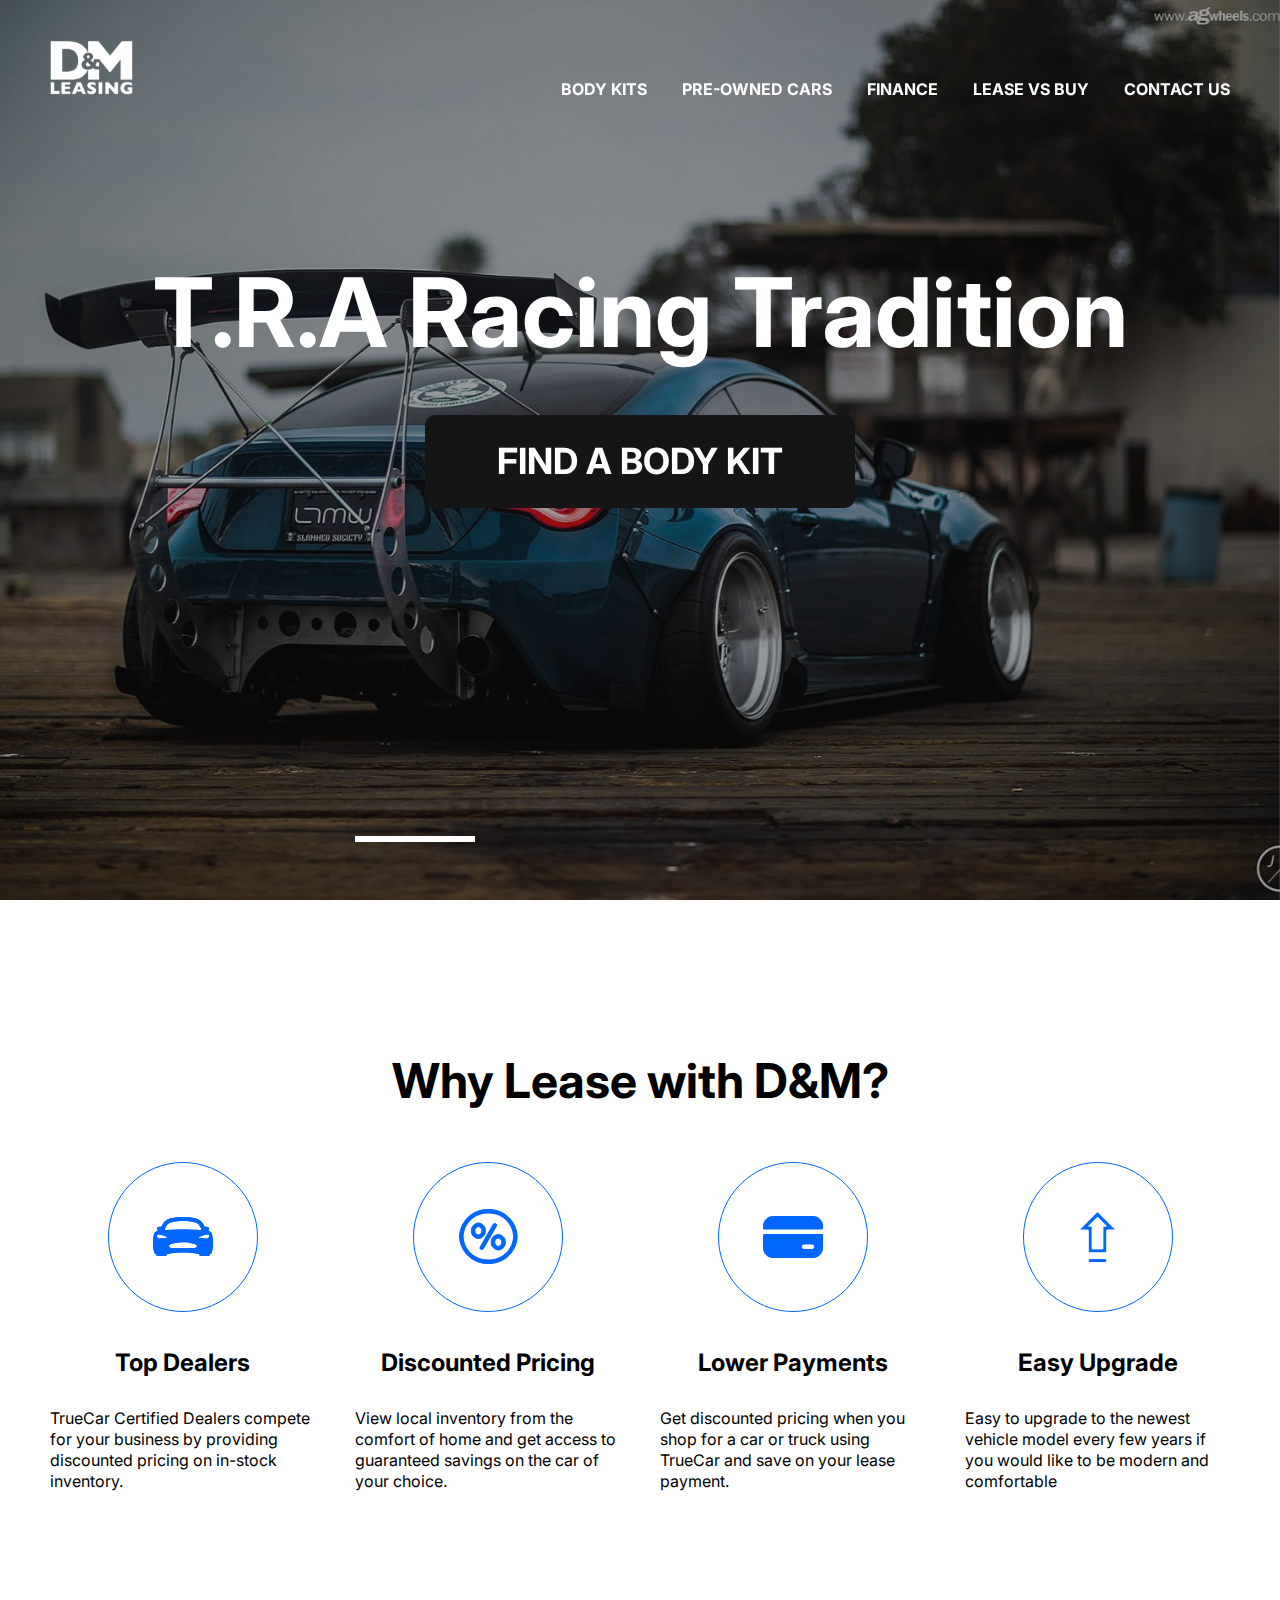
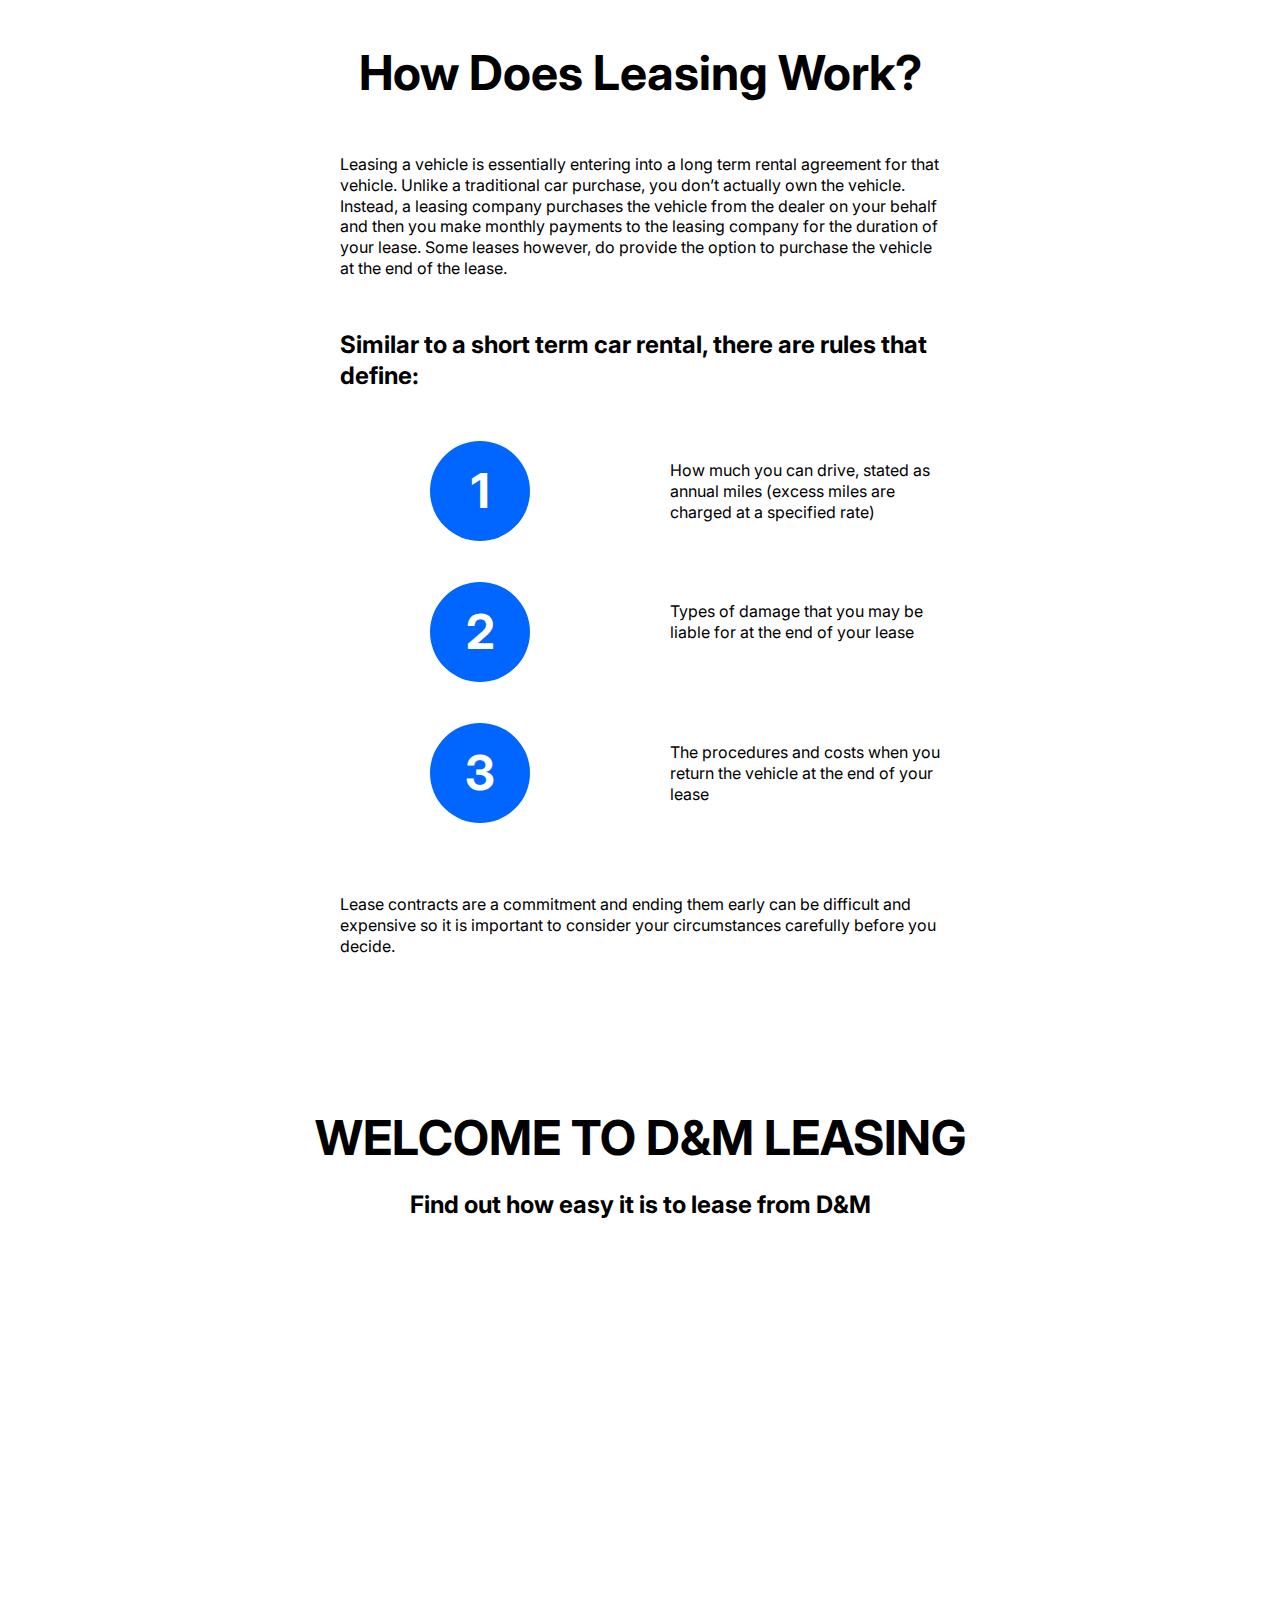
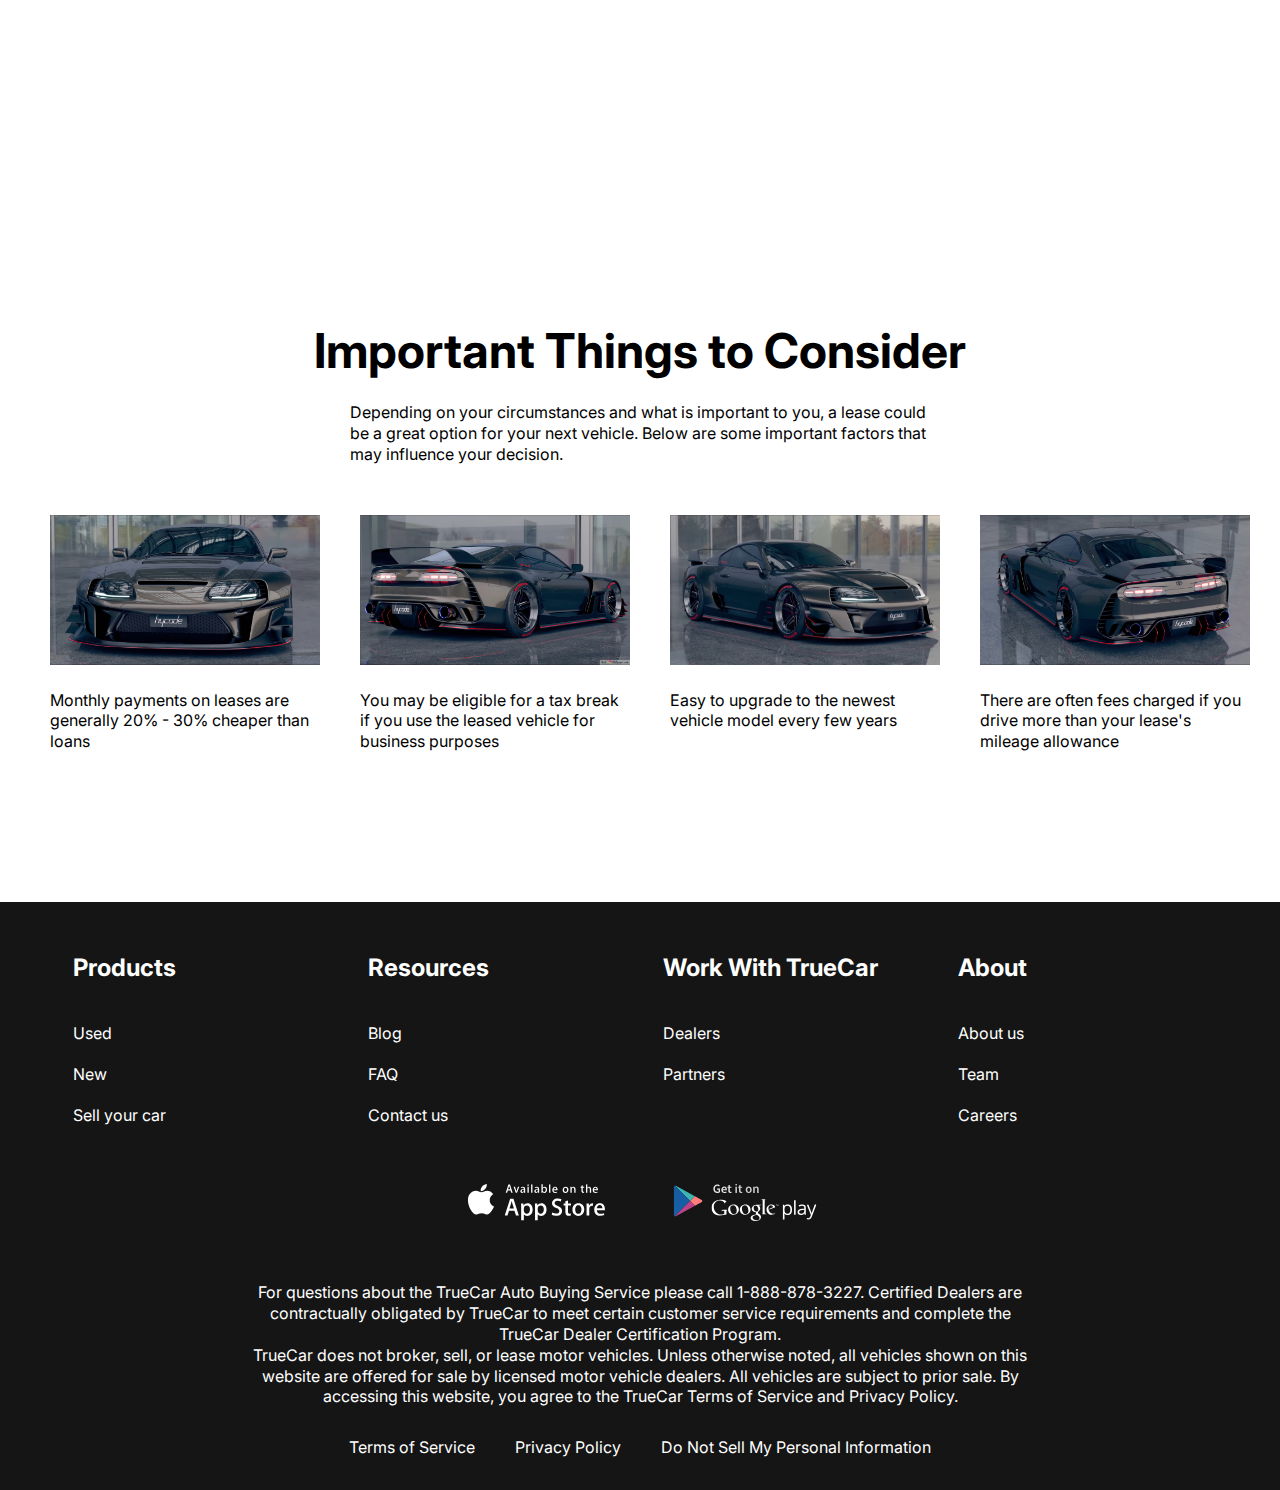
<file: index.html>
<!DOCTYPE html>
<html lang="en">
  <head>
    <meta charset="UTF-8" />
    <meta name="viewport" content="width=device-width, initial-scale=1.0" />
    <title>Document</title>
    <link rel="preconnect" href="https://fonts.googleapis.com" />
    <link rel="preconnect" href="https://fonts.gstatic.com" crossorigin />
    <link
      href="https://fonts.googleapis.com/css2?family=Inter:ital,opsz,wght@0,14..32,100..900;1,14..32,100..900&display=swap"
      rel="stylesheet"
    />
    <link rel="stylesheet" href="css/swiper-bundle.min.css" />
    <link rel="stylesheet" href="css/style.css" />
  </head>
  <body>
    <div class="wrapper">
      <header class="header header-main">
        <div class="container">
          <div class="header__inner">
            <a href="index.html" class="logo">
              <img src="images/logo.svg" alt="" class="logo__img" />
            </a>
            <nav class="menu">
              <ul class="menu__list">
                <li class="menu__list-item">
                  <a href="body-kits.html" class="menu__list-link">BODY KITS</a>
                </li>
                <li class="menu__list-item">
                  <a href="pre-owned-cars.html" class="menu__list-link"
                    >PRE-OWNED CARS</a
                  >
                </li>
                <li class="menu__list-item">
                  <a href="finance.html" class="menu__list-link">FINANCE</a>
                </li>
                <li class="menu__list-item">
                  <a href="lease-vs-buy.html" class="menu__list-link"
                    >LEASE VS BUY</a
                  >
                </li>
                <li class="menu__list-item">
                  <a href="contacts.html" class="menu__list-link">CONTACT US</a>
                </li>
              </ul>
            </nav>
          </div>
        </div>
      </header>
      <main class="main">
        <section class="top">
          <div class="container">
            <h1 class="title">T.R.A Racing Tradition</h1>
            <a href="body-kits.html" class="top__link">FIND A BODY KIT</a>
          </div>
        </section>
        <div class="slider">
          <div class="swiper">
            <div class="swiper-wrapper">
              <div
                class="swiper-slide"
                style="background-image: url(images/slide-1.jpg)"
              ></div>
              <div
                class="swiper-slide"
                style="background-image: url(images/slide-2.jpg)"
              ></div>
              <div
                class="swiper-slide"
                style="background-image: url(images/slide-3.jpg)"
              ></div>
              <div
                class="swiper-slide"
                style="background-image: url(images/slide-4.jpg)"
              ></div>
            </div>
            <div class="swiper-pagination"></div>
          </div>
        </div>
        <section class="why-lease">
          <div class="container">
            <h2 class="section-title">Why Lease with D&M?</h2>
            <ul class="why-lease__list">
              <li class="why-lease__item">
                <img
                  src="images/top-dealers.svg"
                  alt=""
                  class="why-lease__item-img"
                />
                <h3 class="why-lease__item-title">Top Dealers</h3>
                <p class="why-lease__item-text">
                  TrueCar Certified Dealers compete for your business by
                  providing discounted pricing on in-stock inventory.
                </p>
              </li>
              <li class="why-lease__item">
                <img
                  src="images/discounted-pricing.svg"
                  alt=""
                  class="why-lease__item-img"
                />
                <h3 class="why-lease__item-title">Discounted Pricing</h3>
                <p class="why-lease__item-text">
                  View local inventory from the comfort of home and get access
                  to guaranteed savings on the car of your choice.
                </p>
              </li>
              <li class="why-lease__item">
                <img
                  src="images/lower-payments.svg"
                  alt=""
                  class="why-lease__item-img"
                />
                <h3 class="why-lease__item-title">Lower Payments</h3>
                <p class="why-lease__item-text">
                  Get discounted pricing when you shop for a car or truck using
                  TrueCar and save on your lease payment.
                </p>
              </li>
              <li class="why-lease__item">
                <img
                  src="images/easy-upgrade.svg"
                  alt=""
                  class="why-lease__item-img"
                />
                <h3 class="why-lease__item-title">Easy Upgrade</h3>
                <p class="why-lease__item-text">
                  Easy to upgrade to the newest vehicle model every few years if
                  you would like to be modern and comfortable
                </p>
              </li>
            </ul>
          </div>
        </section>
        <section class="how-does">
          <div class="container">
            <div class="how-does__inner">
              <h2 class="section-title">How Does Leasing Work?</h2>
              <p class="how-does__text">
                Leasing a vehicle is essentially entering into a long term
                rental agreement for that vehicle. Unlike a traditional car
                purchase, you don’t actually own the vehicle. Instead, a leasing
                company purchases the vehicle from the dealer on your behalf and
                then you make monthly payments to the leasing company for the
                duration of your lease. Some leases however, do provide the
                option to purchase the vehicle at the end of the lease.
              </p>
              <h4 class="how-does-title">
                Similar to a short term car rental, there are rules that define:
              </h4>
              <ol class="how-does-list">
                <li class="how-does-item">
                  How much you can drive, stated as annual miles (excess miles
                  are charged at a specified rate)
                </li>
                <li class="how-does-item">
                  Types of damage that you may be liable for at the end of your
                  lease
                </li>
                <li class="how-does-item">
                  The procedures and costs when you return the vehicle at the
                  end of your lease
                </li>
              </ol>
              <p class="how-does__text">
                Lease contracts are a commitment and ending them early can be
                difficult and expensive so it is important to consider your
                circumstances carefully before you decide.
              </p>
            </div>
          </div>
        </section>
        <section class="video">
          <div class="container">
            <h2 class="section-title video__title">WELCOME TO D&M LEASING</h2>
            <p class="video__text">Find out how easy it is to lease from D&M</p>
            <iframe
              class="video__content"
              width="1000"
              height="500"
              src="https://www.youtube.com/embed/84wa5nnL4LI?si=R_G2po4Z-SFE1LPP&amp;controls=0"
              title="YouTube video player"
              frameborder="0"
              allow="accelerometer; autoplay; clipboard-write; encrypted-media; gyroscope; picture-in-picture; web-share"
              referrerpolicy="strict-origin-when-cross-origin"
              allowfullscreen
            ></iframe>
          </div>
        </section>
        <section class="important">
          <div class="container">
            <h2 class="section-title important__title">
              Important Things to Consider
            </h2>
            <p class="important__text">
              Depending on your circumstances and what is important to you, a
              lease could be a great option for your next vehicle. Below are
              some important factors that may influence your decision.
            </p>
            <ul class="important__list">
              <li class="important__list-item">
                <img
                  src="images/important-1.jpeg"
                  alt=""
                  class="important__list-item-img"
                />
                <p class="important__list-item-text">
                  Monthly payments on leases are generally 20% - 30% cheaper
                  than loans
                </p>
              </li>
              <li class="important__list-item">
                <img
                  src="images/important-2.jpeg"
                  alt=""
                  class="important__list-item-img"
                />
                <p class="important__list-item-text">
                  You may be eligible for a tax break if you use the leased
                  vehicle for business purposes
                </p>
              </li>
              <li class="important__list-item">
                <img
                  src="images/important-3.jpeg"
                  alt=""
                  class="important__list-item-img"
                />
                <p class="important__list-item-text">
                  Easy to upgrade to the newest vehicle model every few years
                </p>
              </li>
              <li class="important__list-item">
                <img
                  src="images/important-4.jpeg"
                  alt=""
                  class="important__list-item-img"
                />
                <p class="important__list-item-text">
                  There are often fees charged if you drive more than your
                  lease's mileage allowance
                </p>
              </li>
            </ul>
          </div>
        </section>
      </main>
      <footer class="footer">
        <div class="container">
          <nav class="footer__menu">
            <ul class="footer__menu-list">
              <li class="footer__menu-item">
                <p class="footer__menu-title">Products</p>
              </li>
              <li class="footer__menu-item">
                <a href="#" class="footer__menu-link">Used</a>
              </li>
              <li class="footer__menu-item">
                <a href="#" class="footer__menu-link">New</a>
              </li>
              <li class="footer__menu-item">
                <a href="#" class="footer__menu-link">Sell your car</a>
              </li>
            </ul>
            <ul class="footer__menu-list">
              <li class="footer__menu-item">
                <p class="footer__menu-title">Resources</p>
              </li>
              <li class="footer__menu-item">
                <a href="#" class="footer__menu-link">Blog</a>
              </li>
              <li class="footer__menu-item">
                <a href="#" class="footer__menu-link">FAQ</a>
              </li>
              <li class="footer__menu-item">
                <a href="#" class="footer__menu-link">Contact us</a>
              </li>
            </ul>
            <ul class="footer__menu-list">
              <li class="footer__menu-item">
                <p class="footer__menu-title">Work With TrueCar</p>
              </li>
              <li class="footer__menu-item">
                <a href="#" class="footer__menu-link">Dealers</a>
              </li>
              <li class="footer__menu-item">
                <a href="#" class="footer__menu-link">Partners</a>
              </li>
            </ul>
            <ul class="footer__menu-list">
              <li class="footer__menu-item">
                <p class="footer__menu-title">About</p>
              </li>
              <li class="footer__menu-item">
                <a href="#" class="footer__menu-link">About us</a>
              </li>
              <li class="footer__menu-item">
                <a href="#" class="footer__menu-link">Team</a>
              </li>
              <li class="footer__menu-item">
                <a href="#" class="footer__menu-link">Careers</a>
              </li>
            </ul>
          </nav>
          <ul class="app">
            <li class="app__item">
              <a href="#" class="app__item-link">
                <img class="app__item-img" src="images/appstore.svg" alt="" />
              </a>
            </li>
            <li class="app__item">
              <a href="#" class="app__item-link">
                <img class="app__item-img" src="images/googleplay.svg" alt="" />
              </a>
            </li>
          </ul>
          <div class="footer__copy">
            <p class="footer__copy-text">
              For questions about the TrueCar Auto Buying Service please call
              1-888-878-3227. Certified Dealers are contractually obligated by
              TrueCar to meet certain customer service requirements and complete
              the TrueCar Dealer Certification Program.
            </p>
            <p class="footer__copy-text">
              TrueCar does not broker, sell, or lease motor vehicles. Unless
              otherwise noted, all vehicles shown on this website are offered
              for sale by licensed motor vehicle dealers. All vehicles are
              subject to prior sale. By accessing this website, you agree to the
              TrueCar Terms of Service and Privacy Policy.
            </p>
          </div>
          <nav class="copy__nav">
            <ul class="copy__nav-list">
              <li class="copy__nav-item">
                <a href="#" class="copy__nav-link">Terms of Service</a>
              </li>
              <li class="copy__nav-item">
                <a href="#" class="copy__nav-link">Privacy Policy</a>
              </li>
              <li class="copy__nav-item">
                <a href="#" class="copy__nav-link"
                  >Do Not Sell My Personal Information</a
                >
              </li>
            </ul>
          </nav>
        </div>
      </footer>
    </div>
    <script src="js/swiper-bundle.min.js"></script>
    <script src="js/main.js"></script>
  </body>
</html>
</file>
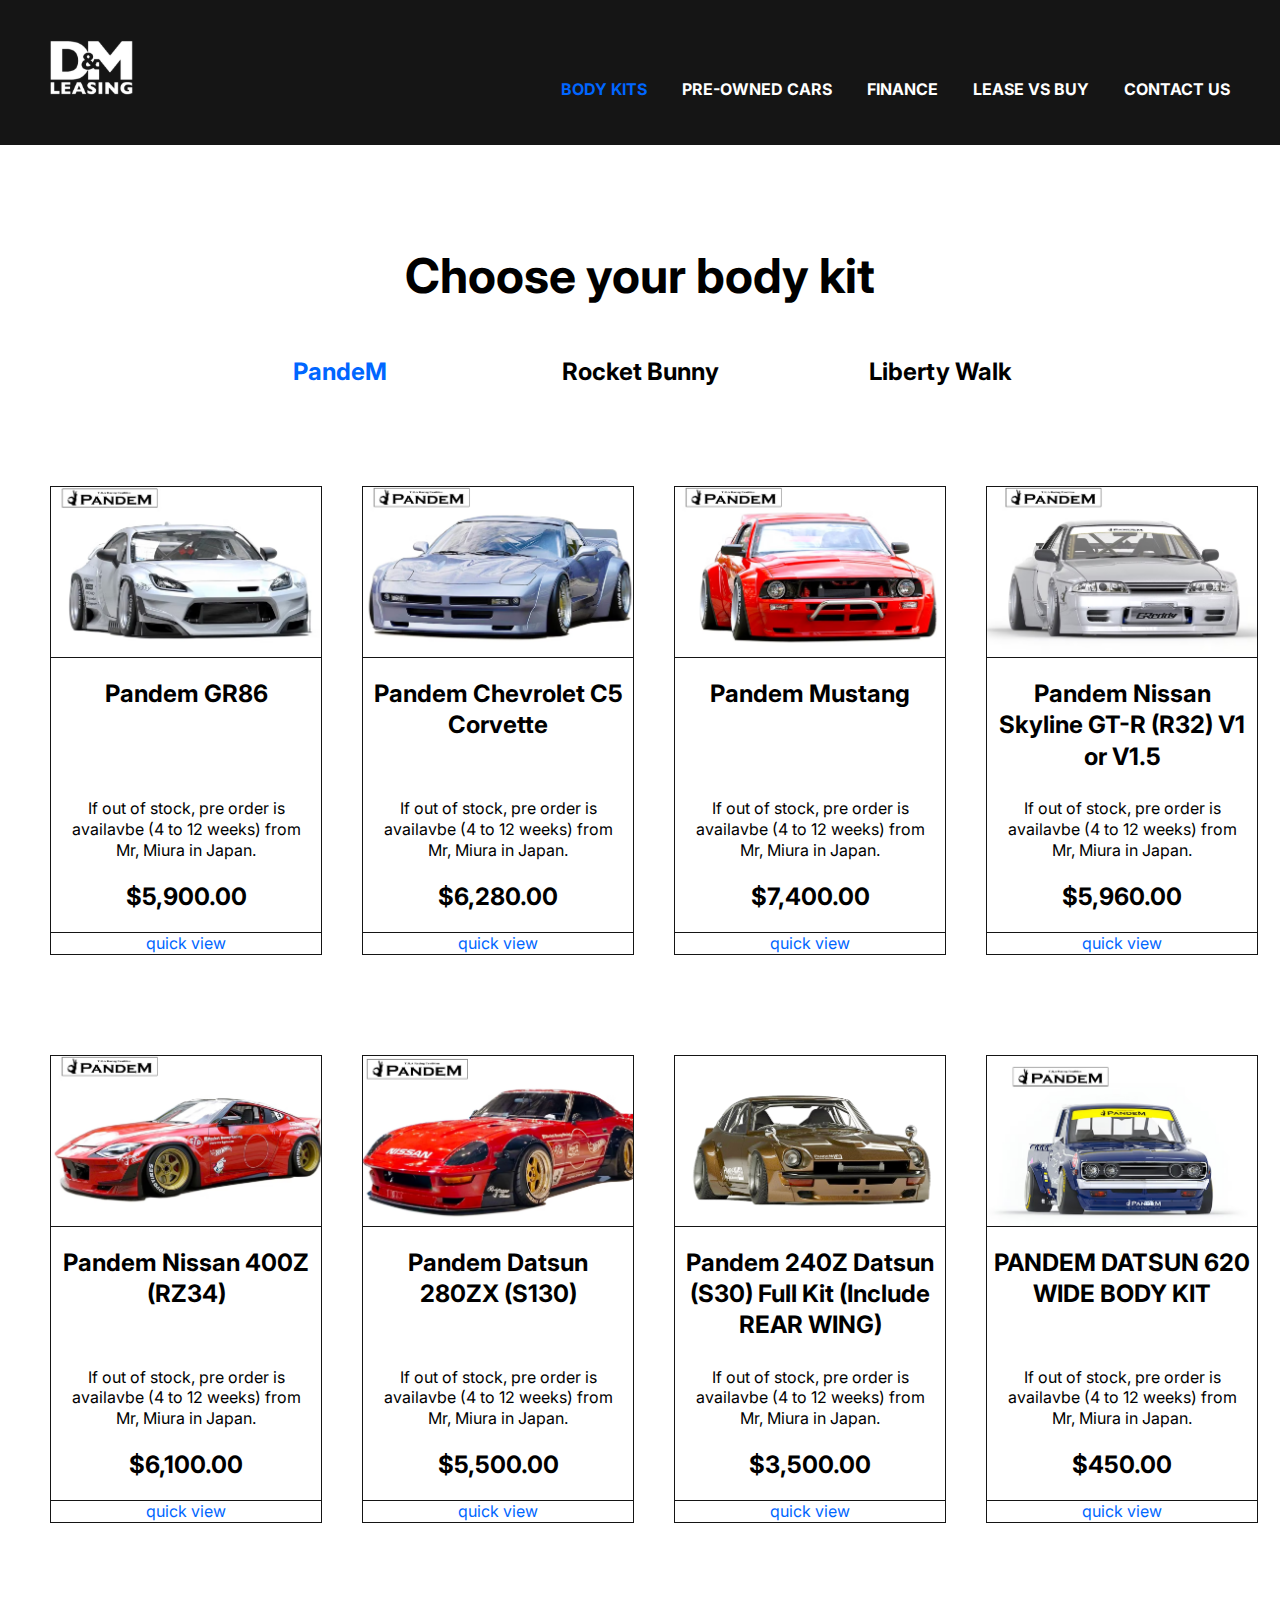
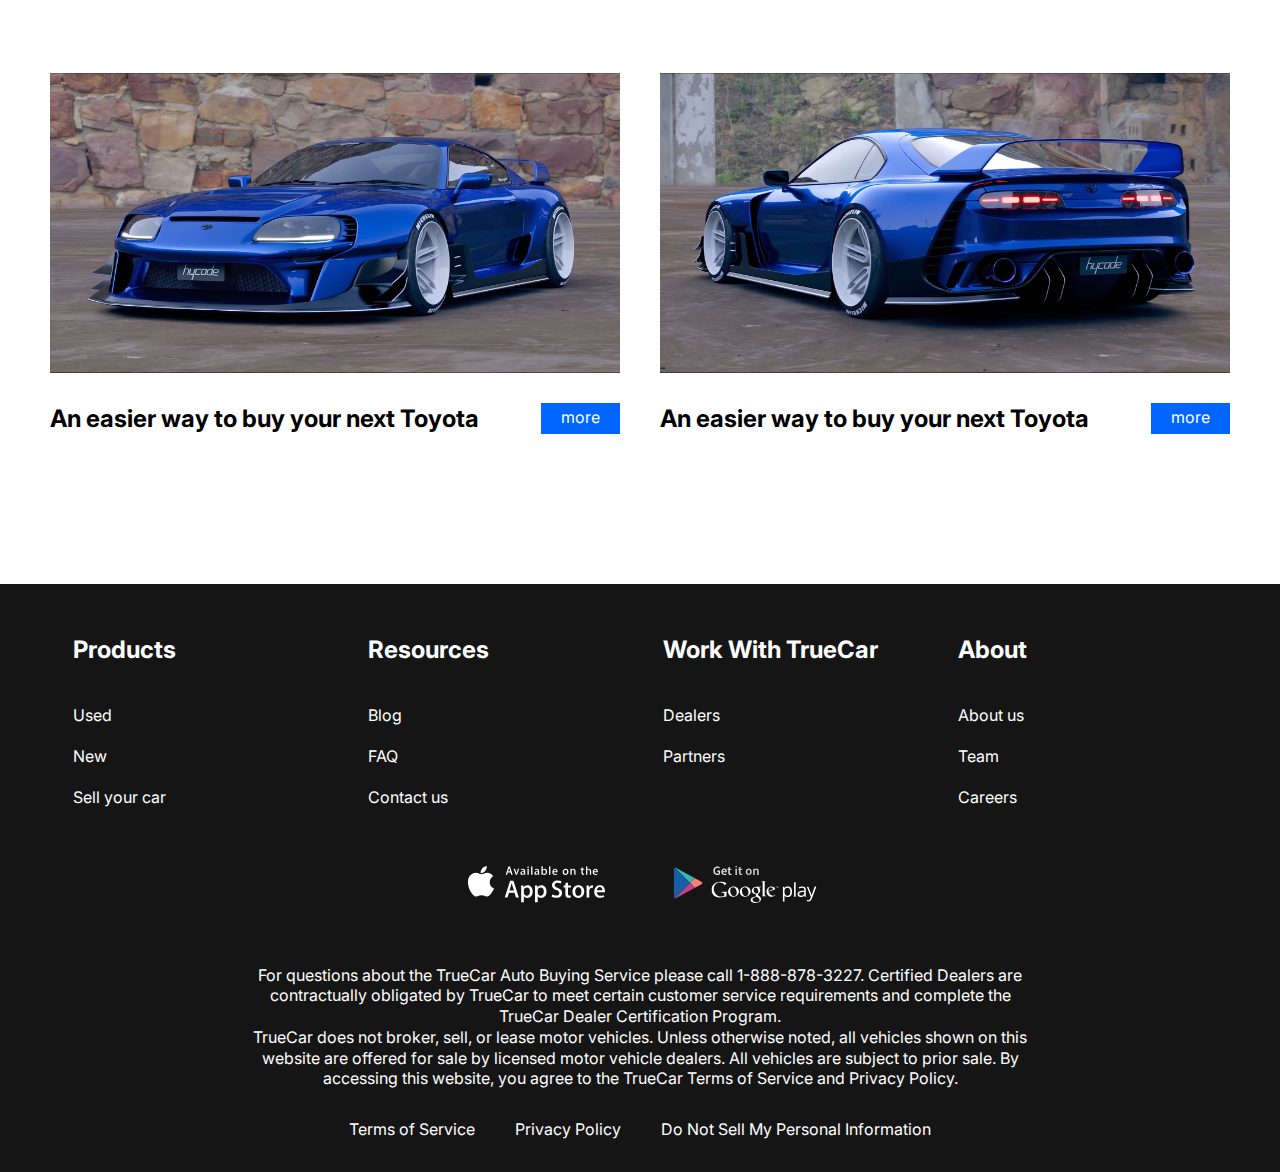
<file: body-kits.html>
<!DOCTYPE html>
<html lang="en">
  <head>
    <meta charset="UTF-8" />
    <meta name="viewport" content="width=device-width, initial-scale=1.0" />
    <title>Document</title>
    <link rel="preconnect" href="https://fonts.googleapis.com" />
    <link rel="preconnect" href="https://fonts.gstatic.com" crossorigin />
    <link
      href="https://fonts.googleapis.com/css2?family=Inter:ital,opsz,wght@0,14..32,100..900;1,14..32,100..900&display=swap"
      rel="stylesheet"
    />
    <link rel="stylesheet" href="css/style.css" />
  </head>
  <body>
    <div class="wrapper">
      <header class="header">
        <div class="container">
          <div class="header__inner">
            <a href="index.html" class="logo">
              <img src="images/logo.svg" alt="" class="logo__img" />
            </a>
            <nav class="menu">
              <ul class="menu__list">
                <li class="menu__list-item">
                  <a
                    href="body-kits.html"
                    class="menu__list-link menu__list-link--active"
                    >BODY KITS</a
                  >
                </li>
                <li class="menu__list-item">
                  <a href="pre-owned-cars.html" class="menu__list-link"
                    >PRE-OWNED CARS</a
                  >
                </li>
                <li class="menu__list-item">
                  <a href="finance.html" class="menu__list-link">FINANCE</a>
                </li>
                <li class="menu__list-item">
                  <a href="lease-vs-buy.html" class="menu__list-link"
                    >LEASE VS BUY</a
                  >
                </li>
                <li class="menu__list-item">
                  <a href="contacts.html" class="menu__list-link">CONTACT US</a>
                </li>
              </ul>
            </nav>
          </div>
        </div>
      </header>
      <main class="main">
        <section class="choose">
          <div class="container">
            <h2 class="section-title">Choose your body kit</h2>
            <div class="tabs">
              <div class="tabs__btn">
                <button
                  class="tabs__btn-item tabs__btn-item--active"
                  data-button="content-1"
                >
                  PandeM
                </button>
                <button class="tabs__btn-item" data-button="content-2">
                  Rocket Bunny
                </button>
                <button class="tabs__btn-item" data-button="content-3">
                  Liberty Walk
                </button>
              </div>
              <div class="tabs__content">
                <div
                  class="tabs__content-item tabs__content-item--active"
                  id="content-1"
                >
                  <div class="card">
                    <img src="images/card-1.avif" alt="" class="card-img" />
                    <div class="card__content">
                      <h4 class="card__title">Pandem GR86</h4>
                      <p class="card__text">
                        If out of stock, pre order is availavbe (4 to 12 weeks)
                        from Mr, Miura in Japan.
                      </p>
                      <p class="card__price">$5,900.00</p>
                    </div>
                    <a href="#" class="card__link">quick view</a>
                  </div>
                  <div class="card">
                    <img src="images/card-2.avif" alt="" class="card-img" />
                    <div class="card__content">
                      <h4 class="card__title">Pandem Chevrolet C5 Corvette</h4>
                      <p class="card__text">
                        If out of stock, pre order is availavbe (4 to 12 weeks)
                        from Mr, Miura in Japan.
                      </p>
                      <p class="card__price">$6,280.00</p>
                    </div>
                    <a href="#" class="card__link">quick view</a>
                  </div>
                  <div class="card">
                    <img src="images/card-3.avif" alt="" class="card-img" />
                    <div class="card__content">
                      <h4 class="card__title">Pandem Mustang</h4>
                      <p class="card__text">
                        If out of stock, pre order is availavbe (4 to 12 weeks)
                        from Mr, Miura in Japan.
                      </p>
                      <p class="card__price">$7,400.00</p>
                    </div>
                    <a href="#" class="card__link">quick view</a>
                  </div>
                  <div class="card">
                    <img src="images/card-4.avif" alt="" class="card-img" />
                    <div class="card__content">
                      <h4 class="card__title">
                        Pandem Nissan Skyline GT-R (R32) V1 or V1.5
                      </h4>
                      <p class="card__text">
                        If out of stock, pre order is availavbe (4 to 12 weeks)
                        from Mr, Miura in Japan.
                      </p>
                      <p class="card__price">$5,960.00</p>
                    </div>
                    <a href="#" class="card__link">quick view</a>
                  </div>
                  <div class="card">
                    <img src="images/card-5.avif" alt="" class="card-img" />
                    <div class="card__content">
                      <h4 class="card__title">Pandem Nissan 400Z (RZ34)</h4>
                      <p class="card__text">
                        If out of stock, pre order is availavbe (4 to 12 weeks)
                        from Mr, Miura in Japan.
                      </p>
                      <p class="card__price">$6,100.00</p>
                    </div>
                    <a href="#" class="card__link">quick view</a>
                  </div>
                  <div class="card">
                    <img src="images/card-6.avif" alt="" class="card-img" />
                    <div class="card__content">
                      <h4 class="card__title">Pandem Datsun 280ZX (S130)</h4>
                      <p class="card__text">
                        If out of stock, pre order is availavbe (4 to 12 weeks)
                        from Mr, Miura in Japan.
                      </p>
                      <p class="card__price">$5,500.00</p>
                    </div>
                    <a href="#" class="card__link">quick view</a>
                  </div>
                  <div class="card">
                    <img src="images/card-7.avif" alt="" class="card-img" />
                    <div class="card__content">
                      <h4 class="card__title">
                        Pandem 240Z Datsun (S30) Full Kit (Include REAR WING)
                      </h4>
                      <p class="card__text">
                        If out of stock, pre order is availavbe (4 to 12 weeks)
                        from Mr, Miura in Japan.
                      </p>
                      <p class="card__price">$3,500.00</p>
                    </div>
                    <a href="#" class="card__link">quick view</a>
                  </div>
                  <div class="card">
                    <img src="images/card-8.avif" alt="" class="card-img" />
                    <div class="card__content">
                      <h4 class="card__title">
                        PANDEM DATSUN 620 WIDE BODY KIT
                      </h4>
                      <p class="card__text">
                        If out of stock, pre order is availavbe (4 to 12 weeks)
                        from Mr, Miura in Japan.
                      </p>
                      <p class="card__price">$450.00</p>
                    </div>
                    <a href="#" class="card__link">quick view</a>
                  </div>
                </div>
                <div class="tabs__content-item" id="content-2">
                  <div class="card">
                    <img src="images/card-9.avif" alt="" class="card-img" />
                    <div class="card__content">
                      <h4 class="card__title">180SX Full Kit</h4>
                      <p class="card__text">
                        If out of stock, pre order is availavbe (4 to 12 weeks)
                        from Mr, Miura in Japan.
                      </p>
                      <p class="card__price">$2,800.00</p>
                    </div>
                    <a href="#" class="card__link">quick view</a>
                  </div>
                  <div class="card">
                    <img src="images/card-10.avif" alt="" class="card-img" />
                    <div class="card__content">
                      <h4 class="card__title">
                        NISSAN 350Z (Z33) V2 ('03-'08)
                      </h4>
                      <p class="card__text">
                        If out of stock, pre order is availavbe (4 to 12 weeks)
                        from Mr, Miura in Japan.
                      </p>
                      <p class="card__price">$3,550.00</p>
                    </div>
                    <a href="#" class="card__link">quick view</a>
                  </div>
                  <div class="card">
                    <img src="images/card-11.avif" alt="" class="card-img" />
                    <div class="card__content">
                      <h4 class="card__title">
                        Rocket Bunny MAZDA FD3S RX7 Body Kit
                      </h4>
                      <p class="card__text">
                        If out of stock, pre order is availavbe (4 to 12 weeks)
                        from Mr, Miura in Japan.
                      </p>
                      <p class="card__price">$3,500.00</p>
                    </div>
                    <a href="#" class="card__link">quick view</a>
                  </div>
                  <div class="card">
                    <img src="images/card-12.avif" alt="" class="card-img" />
                    <div class="card__content">
                      <h4 class="card__title">Rocket Bunny Scion TC</h4>
                      <p class="card__text">
                        If out of stock, pre order is availavbe (4 to 12 weeks)
                        from Mr, Miura in Japan.
                      </p>
                      <p class="card__price">$2,600.00</p>
                    </div>
                    <a href="#" class="card__link">quick view</a>
                  </div>
                </div>
                <div class="tabs__content-item" id="content-3">
                  <div class="card">
                    <img src="images/card-13.jpeg" alt="" class="card-img" />
                    <div class="card__content">
                      <h4 class="card__title">Nissan GT-R R35 Type 2</h4>
                      <p class="card__text">
                        If out of stock, pre order is availavbe (4 to 12 weeks)
                        from Mr, Miura in Japan.
                      </p>
                      <p class="card__price">$20,690.00</p>
                    </div>
                    <a href="#" class="card__link">quick view</a>
                  </div>
                  <div class="card">
                    <img src="images/card-14.jpg" alt="" class="card-img" />
                    <div class="card__content">
                      <h4 class="card__title">Lamborghini Countach</h4>
                      <p class="card__text">
                        If out of stock, pre order is availavbe (4 to 12 weeks)
                        from Mr, Miura in Japan.
                      </p>
                      <p class="card__price">$42,350.00</p>
                    </div>
                    <a href="#" class="card__link">quick view</a>
                  </div>
                  <div class="card">
                    <img src="images/card-16.jpg" alt="" class="card-img" />
                    <div class="card__content">
                      <h4 class="card__title">Artisan Spirits Lexus LC 500</h4>
                      <p class="card__text">
                        If out of stock, pre order is availavbe (4 to 12 weeks)
                        from Mr, Miura in Japan.
                      </p>
                      <p class="card__price">$13,380.00</p>
                    </div>
                    <a href="#" class="card__link">quick view</a>
                  </div>
                  <div class="card">
                    <img src="images/card-15.jpeg" alt="" class="card-img" />
                    <div class="card__content">
                      <h4 class="card__title">Ferrari 512 TR / Testarossa</h4>
                      <p class="card__text">
                        If out of stock, pre order is availavbe (4 to 12 weeks)
                        from Mr, Miura in Japan.
                      </p>
                      <p class="card__price">$21,780.00</p>
                    </div>
                    <a href="#" class="card__link">quick view</a>
                  </div>
                </div>
              </div>
            </div>
          </div>
        </section>
        <section class="blog">
          <div class="container">
            <div class="blog__items">
              <div class="blog__item">
                <img class="blog__item-img" src="images/blog-1.jpeg" alt="" />
                <h4 class="blog__item-title">
                  An easier way to buy your next Toyota
                </h4>
                <a href="#" class="blog__item-link">more</a>
              </div>
              <div class="blog__item">
                <img class="blog__item-img" src="images/blog-2.jpeg" alt="" />
                <h4 class="blog__item-title">
                  An easier way to buy your next Toyota
                </h4>
                <a href="#" class="blog__item-link">more</a>
              </div>
            </div>
          </div>
        </section>
      </main>
      <footer class="footer">
        <div class="container">
          <nav class="footer__menu">
            <ul class="footer__menu-list">
              <li class="footer__menu-item">
                <p class="footer__menu-title">Products</p>
              </li>
              <li class="footer__menu-item">
                <a href="#" class="footer__menu-link">Used</a>
              </li>
              <li class="footer__menu-item">
                <a href="#" class="footer__menu-link">New</a>
              </li>
              <li class="footer__menu-item">
                <a href="#" class="footer__menu-link">Sell your car</a>
              </li>
            </ul>
            <ul class="footer__menu-list">
              <li class="footer__menu-item">
                <p class="footer__menu-title">Resources</p>
              </li>
              <li class="footer__menu-item">
                <a href="#" class="footer__menu-link">Blog</a>
              </li>
              <li class="footer__menu-item">
                <a href="#" class="footer__menu-link">FAQ</a>
              </li>
              <li class="footer__menu-item">
                <a href="#" class="footer__menu-link">Contact us</a>
              </li>
            </ul>
            <ul class="footer__menu-list">
              <li class="footer__menu-item">
                <p class="footer__menu-title">Work With TrueCar</p>
              </li>
              <li class="footer__menu-item">
                <a href="#" class="footer__menu-link">Dealers</a>
              </li>
              <li class="footer__menu-item">
                <a href="#" class="footer__menu-link">Partners</a>
              </li>
            </ul>
            <ul class="footer__menu-list">
              <li class="footer__menu-item">
                <p class="footer__menu-title">About</p>
              </li>
              <li class="footer__menu-item">
                <a href="#" class="footer__menu-link">About us</a>
              </li>
              <li class="footer__menu-item">
                <a href="#" class="footer__menu-link">Team</a>
              </li>
              <li class="footer__menu-item">
                <a href="#" class="footer__menu-link">Careers</a>
              </li>
            </ul>
          </nav>
          <ul class="app">
            <li class="app__item">
              <a href="#" class="app__item-link">
                <img class="app__item-img" src="images/appstore.svg" alt="" />
              </a>
            </li>
            <li class="app__item">
              <a href="#" class="app__item-link">
                <img class="app__item-img" src="images/googleplay.svg" alt="" />
              </a>
            </li>
          </ul>
          <div class="footer__copy">
            <p class="footer__copy-text">
              For questions about the TrueCar Auto Buying Service please call
              1-888-878-3227. Certified Dealers are contractually obligated by
              TrueCar to meet certain customer service requirements and complete
              the TrueCar Dealer Certification Program.
            </p>
            <p class="footer__copy-text">
              TrueCar does not broker, sell, or lease motor vehicles. Unless
              otherwise noted, all vehicles shown on this website are offered
              for sale by licensed motor vehicle dealers. All vehicles are
              subject to prior sale. By accessing this website, you agree to the
              TrueCar Terms of Service and Privacy Policy.
            </p>
          </div>
          <nav class="copy__nav">
            <ul class="copy__nav-list">
              <li class="copy__nav-item">
                <a href="#" class="copy__nav-link">Terms of Service</a>
              </li>
              <li class="copy__nav-item">
                <a href="#" class="copy__nav-link">Privacy Policy</a>
              </li>
              <li class="copy__nav-item">
                <a href="#" class="copy__nav-link"
                  >Do Not Sell My Personal Information</a
                >
              </li>
            </ul>
          </nav>
        </div>
      </footer>
    </div>
    <script src="js/main.js"></script>
  </body>
</html>
</file>
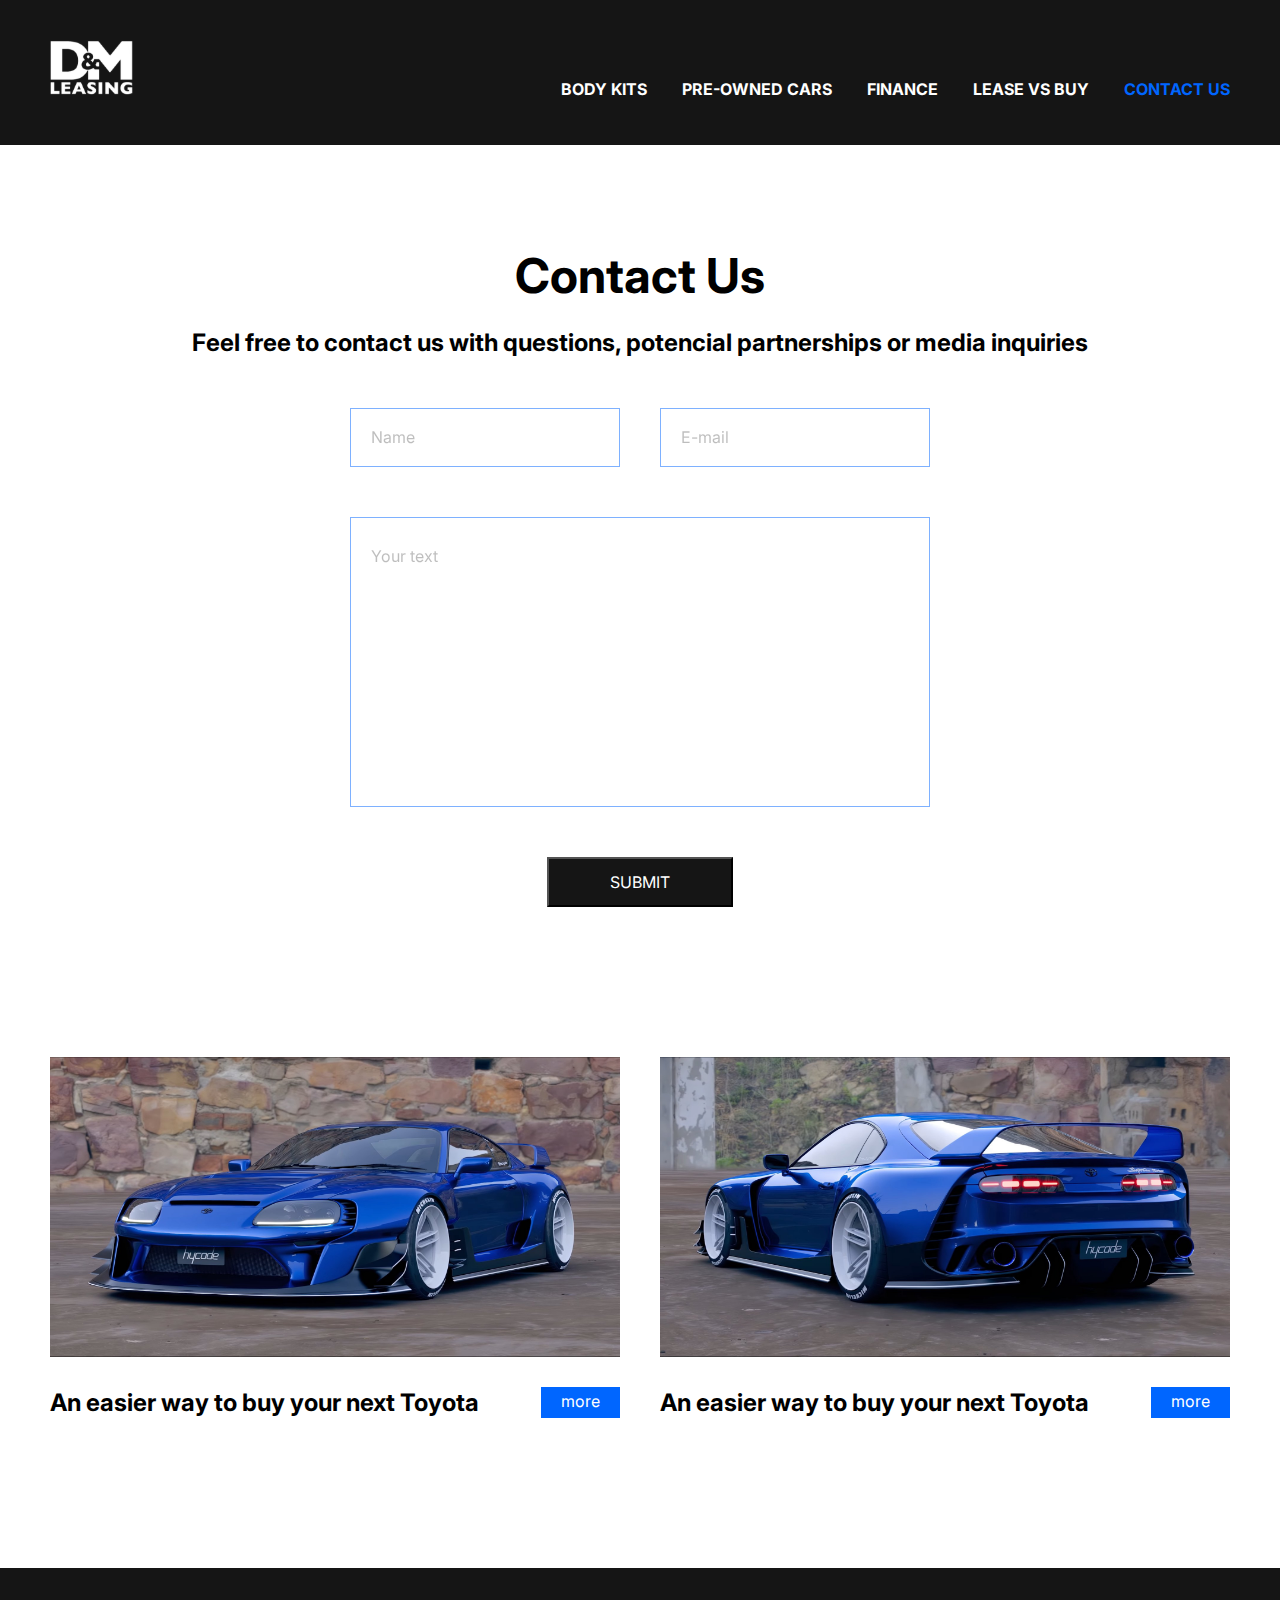
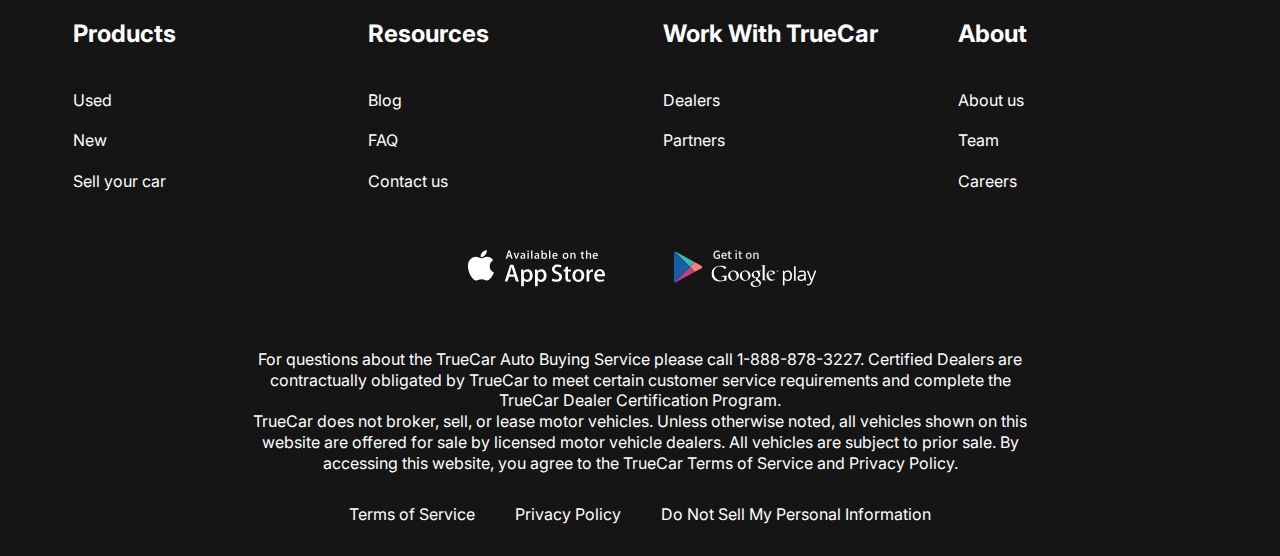
<file: contacts.html>
<!DOCTYPE html>
<html lang="en">
  <head>
    <meta charset="UTF-8" />
    <meta name="viewport" content="width=device-width, initial-scale=1.0" />
    <title>Document</title>
    <link rel="preconnect" href="https://fonts.googleapis.com" />
    <link rel="preconnect" href="https://fonts.gstatic.com" crossorigin />
    <link
      href="https://fonts.googleapis.com/css2?family=Inter:ital,opsz,wght@0,14..32,100..900;1,14..32,100..900&display=swap"
      rel="stylesheet"
    />
    <link rel="stylesheet" href="css/style.css" />
  </head>
  <body>
    <div class="wrapper">
      <header class="header">
        <div class="container">
          <div class="header__inner">
            <a href="index.html" class="logo">
              <img src="images/logo.svg" alt="" class="logo__img" />
            </a>
            <nav class="menu">
              <ul class="menu__list">
                <li class="menu__list-item">
                  <a href="body-kits.html" class="menu__list-link">BODY KITS</a>
                </li>
                <li class="menu__list-item">
                  <a href="pre-owned-cars.html" class="menu__list-link"
                    >PRE-OWNED CARS</a
                  >
                </li>
                <li class="menu__list-item">
                  <a href="finance.html" class="menu__list-link">FINANCE</a>
                </li>
                <li class="menu__list-item">
                  <a href="lease-vs-buy.html" class="menu__list-link"
                    >LEASE VS BUY</a
                  >
                </li>
                <li class="menu__list-item">
                  <a
                    href="contacts.html"
                    class="menu__list-link menu__list-link--active"
                    >CONTACT US</a
                  >
                </li>
              </ul>
            </nav>
          </div>
        </div>
      </header>
      <main class="main">
        <section class="contacts">
          <div class="container">
            <h2 class="section-title contacts__title">Contact Us</h2>
            <p class="contacts__text">
              Feel free to contact us with questions, potencial partnerships or
              media inquiries
            </p>
            <form action="#" class="form">
              <input type="text" class="form__input" placeholder="Name" />
              <input type="email" class="form__input" placeholder="E-mail" />
              <textarea
                class="form__textarea"
                placeholder="Your text"
              ></textarea>
              <button class="form__btn" type="submit">SUBMIT</button>
            </form>
          </div>
        </section>
        <section class="blog">
          <div class="container">
            <div class="blog__items">
              <div class="blog__item">
                <img class="blog__item-img" src="images/blog-1.jpeg" alt="" />
                <h4 class="blog__item-title">
                  An easier way to buy your next Toyota
                </h4>
                <a href="#" class="blog__item-link">more</a>
              </div>
              <div class="blog__item">
                <img class="blog__item-img" src="images/blog-2.jpeg" alt="" />
                <h4 class="blog__item-title">
                  An easier way to buy your next Toyota
                </h4>
                <a href="#" class="blog__item-link">more</a>
              </div>
            </div>
          </div>
        </section>
      </main>
      <footer class="footer">
        <div class="container">
          <nav class="footer__menu">
            <ul class="footer__menu-list">
              <li class="footer__menu-item">
                <p class="footer__menu-title">Products</p>
              </li>
              <li class="footer__menu-item">
                <a href="#" class="footer__menu-link">Used</a>
              </li>
              <li class="footer__menu-item">
                <a href="#" class="footer__menu-link">New</a>
              </li>
              <li class="footer__menu-item">
                <a href="#" class="footer__menu-link">Sell your car</a>
              </li>
            </ul>
            <ul class="footer__menu-list">
              <li class="footer__menu-item">
                <p class="footer__menu-title">Resources</p>
              </li>
              <li class="footer__menu-item">
                <a href="#" class="footer__menu-link">Blog</a>
              </li>
              <li class="footer__menu-item">
                <a href="#" class="footer__menu-link">FAQ</a>
              </li>
              <li class="footer__menu-item">
                <a href="#" class="footer__menu-link">Contact us</a>
              </li>
            </ul>
            <ul class="footer__menu-list">
              <li class="footer__menu-item">
                <p class="footer__menu-title">Work With TrueCar</p>
              </li>
              <li class="footer__menu-item">
                <a href="#" class="footer__menu-link">Dealers</a>
              </li>
              <li class="footer__menu-item">
                <a href="#" class="footer__menu-link">Partners</a>
              </li>
            </ul>
            <ul class="footer__menu-list">
              <li class="footer__menu-item">
                <p class="footer__menu-title">About</p>
              </li>
              <li class="footer__menu-item">
                <a href="#" class="footer__menu-link">About us</a>
              </li>
              <li class="footer__menu-item">
                <a href="#" class="footer__menu-link">Team</a>
              </li>
              <li class="footer__menu-item">
                <a href="#" class="footer__menu-link">Careers</a>
              </li>
            </ul>
          </nav>
          <ul class="app">
            <li class="app__item">
              <a href="#" class="app__item-link">
                <img class="app__item-img" src="images/appstore.svg" alt="" />
              </a>
            </li>
            <li class="app__item">
              <a href="#" class="app__item-link">
                <img class="app__item-img" src="images/googleplay.svg" alt="" />
              </a>
            </li>
          </ul>
          <div class="footer__copy">
            <p class="footer__copy-text">
              For questions about the TrueCar Auto Buying Service please call
              1-888-878-3227. Certified Dealers are contractually obligated by
              TrueCar to meet certain customer service requirements and complete
              the TrueCar Dealer Certification Program.
            </p>
            <p class="footer__copy-text">
              TrueCar does not broker, sell, or lease motor vehicles. Unless
              otherwise noted, all vehicles shown on this website are offered
              for sale by licensed motor vehicle dealers. All vehicles are
              subject to prior sale. By accessing this website, you agree to the
              TrueCar Terms of Service and Privacy Policy.
            </p>
          </div>
          <nav class="copy__nav">
            <ul class="copy__nav-list">
              <li class="copy__nav-item">
                <a href="#" class="copy__nav-link">Terms of Service</a>
              </li>
              <li class="copy__nav-item">
                <a href="#" class="copy__nav-link">Privacy Policy</a>
              </li>
              <li class="copy__nav-item">
                <a href="#" class="copy__nav-link"
                  >Do Not Sell My Personal Information</a
                >
              </li>
            </ul>
          </nav>
        </div>
      </footer>
    </div>
  </body>
</html>
</file>
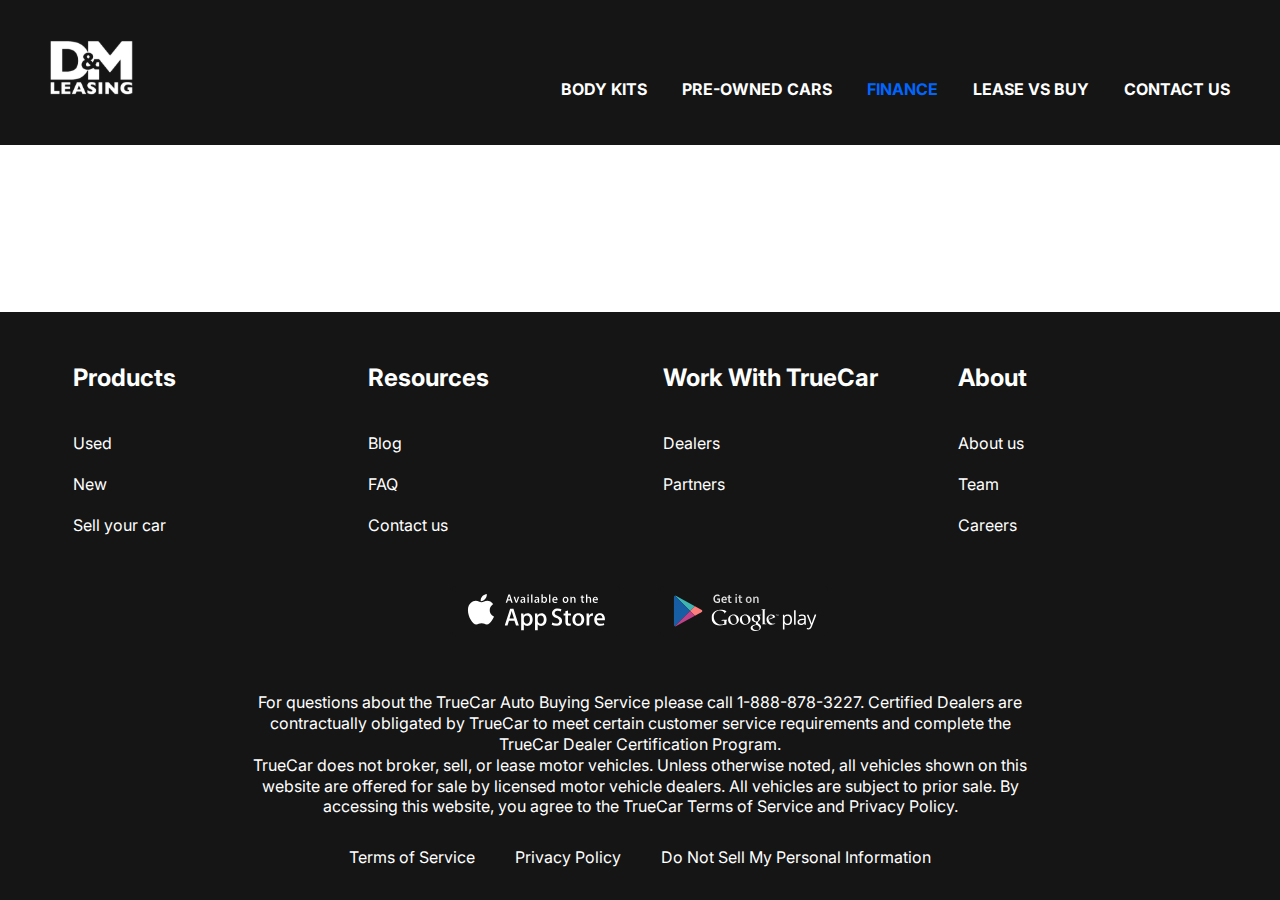
<file: finance.html>
<!DOCTYPE html>
<html lang="en">
  <head>
    <meta charset="UTF-8" />
    <meta name="viewport" content="width=device-width, initial-scale=1.0" />
    <title>Document</title>
    <link rel="preconnect" href="https://fonts.googleapis.com" />
    <link rel="preconnect" href="https://fonts.gstatic.com" crossorigin />
    <link
      href="https://fonts.googleapis.com/css2?family=Inter:ital,opsz,wght@0,14..32,100..900;1,14..32,100..900&display=swap"
      rel="stylesheet"
    />
    <link rel="stylesheet" href="css/style.css" />
  </head>
  <body>
    <div class="wrapper">
      <header class="header">
        <div class="container">
          <div class="header__inner">
            <a href="index.html" class="logo">
              <img src="images/logo.svg" alt="" class="logo__img" />
            </a>
            <nav class="menu">
              <ul class="menu__list">
                <li class="menu__list-item">
                  <a href="body-kits.html" class="menu__list-link">BODY KITS</a>
                </li>
                <li class="menu__list-item">
                  <a href="pre-owned-cars.html" class="menu__list-link"
                    >PRE-OWNED CARS</a
                  >
                </li>
                <li class="menu__list-item">
                  <a
                    href="finance.html"
                    class="menu__list-link menu__list-link--active"
                    >FINANCE</a
                  >
                </li>
                <li class="menu__list-item">
                  <a href="lease-vs-buy.html" class="menu__list-link"
                    >LEASE VS BUY</a
                  >
                </li>
                <li class="menu__list-item">
                  <a href="contacts.html" class="menu__list-link">CONTACT US</a>
                </li>
              </ul>
            </nav>
          </div>
        </div>
      </header>
      <main class="main"></main>
      <footer class="footer">
        <div class="container">
          <nav class="footer__menu">
            <ul class="footer__menu-list">
              <li class="footer__menu-item">
                <p class="footer__menu-title">Products</p>
              </li>
              <li class="footer__menu-item">
                <a href="#" class="footer__menu-link">Used</a>
              </li>
              <li class="footer__menu-item">
                <a href="#" class="footer__menu-link">New</a>
              </li>
              <li class="footer__menu-item">
                <a href="#" class="footer__menu-link">Sell your car</a>
              </li>
            </ul>
            <ul class="footer__menu-list">
              <li class="footer__menu-item">
                <p class="footer__menu-title">Resources</p>
              </li>
              <li class="footer__menu-item">
                <a href="#" class="footer__menu-link">Blog</a>
              </li>
              <li class="footer__menu-item">
                <a href="#" class="footer__menu-link">FAQ</a>
              </li>
              <li class="footer__menu-item">
                <a href="#" class="footer__menu-link">Contact us</a>
              </li>
            </ul>
            <ul class="footer__menu-list">
              <li class="footer__menu-item">
                <p class="footer__menu-title">Work With TrueCar</p>
              </li>
              <li class="footer__menu-item">
                <a href="#" class="footer__menu-link">Dealers</a>
              </li>
              <li class="footer__menu-item">
                <a href="#" class="footer__menu-link">Partners</a>
              </li>
            </ul>
            <ul class="footer__menu-list">
              <li class="footer__menu-item">
                <p class="footer__menu-title">About</p>
              </li>
              <li class="footer__menu-item">
                <a href="#" class="footer__menu-link">About us</a>
              </li>
              <li class="footer__menu-item">
                <a href="#" class="footer__menu-link">Team</a>
              </li>
              <li class="footer__menu-item">
                <a href="#" class="footer__menu-link">Careers</a>
              </li>
            </ul>
          </nav>
          <ul class="app">
            <li class="app__item">
              <a href="#" class="app__item-link">
                <img class="app__item-img" src="images/appstore.svg" alt="" />
              </a>
            </li>
            <li class="app__item">
              <a href="#" class="app__item-link">
                <img class="app__item-img" src="images/googleplay.svg" alt="" />
              </a>
            </li>
          </ul>
          <div class="footer__copy">
            <p class="footer__copy-text">
              For questions about the TrueCar Auto Buying Service please call
              1-888-878-3227. Certified Dealers are contractually obligated by
              TrueCar to meet certain customer service requirements and complete
              the TrueCar Dealer Certification Program.
            </p>
            <p class="footer__copy-text">
              TrueCar does not broker, sell, or lease motor vehicles. Unless
              otherwise noted, all vehicles shown on this website are offered
              for sale by licensed motor vehicle dealers. All vehicles are
              subject to prior sale. By accessing this website, you agree to the
              TrueCar Terms of Service and Privacy Policy.
            </p>
          </div>
          <nav class="copy__nav">
            <ul class="copy__nav-list">
              <li class="copy__nav-item">
                <a href="#" class="copy__nav-link">Terms of Service</a>
              </li>
              <li class="copy__nav-item">
                <a href="#" class="copy__nav-link">Privacy Policy</a>
              </li>
              <li class="copy__nav-item">
                <a href="#" class="copy__nav-link"
                  >Do Not Sell My Personal Information</a
                >
              </li>
            </ul>
          </nav>
        </div>
      </footer>
    </div>
  </body>
</html>
</file>
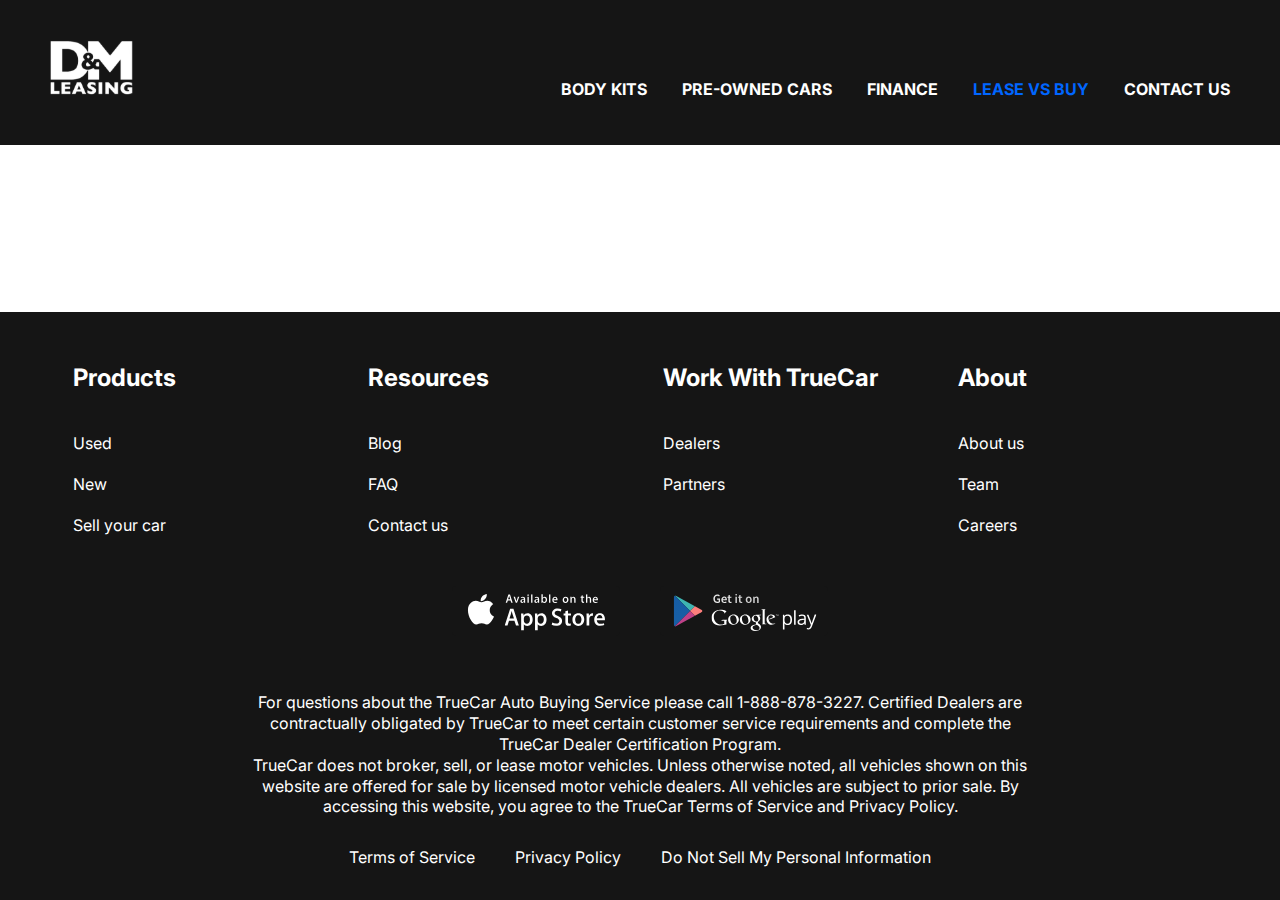
<file: lease-vs-buy.html>
<!DOCTYPE html>
<html lang="en">
  <head>
    <meta charset="UTF-8" />
    <meta name="viewport" content="width=device-width, initial-scale=1.0" />
    <title>Document</title>
    <link rel="preconnect" href="https://fonts.googleapis.com" />
    <link rel="preconnect" href="https://fonts.gstatic.com" crossorigin />
    <link
      href="https://fonts.googleapis.com/css2?family=Inter:ital,opsz,wght@0,14..32,100..900;1,14..32,100..900&display=swap"
      rel="stylesheet"
    />
    <link rel="stylesheet" href="css/style.css" />
  </head>
  <body>
    <div class="wrapper">
      <header class="header">
        <div class="container">
          <div class="header__inner">
            <a href="index.html" class="logo">
              <img src="images/logo.svg" alt="" class="logo__img" />
            </a>
            <nav class="menu">
              <ul class="menu__list">
                <li class="menu__list-item">
                  <a href="body-kits.html" class="menu__list-link">BODY KITS</a>
                </li>
                <li class="menu__list-item">
                  <a href="pre-owned-cars.html" class="menu__list-link"
                    >PRE-OWNED CARS</a
                  >
                </li>
                <li class="menu__list-item">
                  <a href="finance.html" class="menu__list-link">FINANCE</a>
                </li>
                <li class="menu__list-item">
                  <a
                    href="lease-vs-buy.html"
                    class="menu__list-link menu__list-link--active"
                    >LEASE VS BUY</a
                  >
                </li>
                <li class="menu__list-item">
                  <a href="contacts.html" class="menu__list-link">CONTACT US</a>
                </li>
              </ul>
            </nav>
          </div>
        </div>
      </header>
      <main class="main"></main>
      <footer class="footer">
        <div class="container">
          <nav class="footer__menu">
            <ul class="footer__menu-list">
              <li class="footer__menu-item">
                <p class="footer__menu-title">Products</p>
              </li>
              <li class="footer__menu-item">
                <a href="#" class="footer__menu-link">Used</a>
              </li>
              <li class="footer__menu-item">
                <a href="#" class="footer__menu-link">New</a>
              </li>
              <li class="footer__menu-item">
                <a href="#" class="footer__menu-link">Sell your car</a>
              </li>
            </ul>
            <ul class="footer__menu-list">
              <li class="footer__menu-item">
                <p class="footer__menu-title">Resources</p>
              </li>
              <li class="footer__menu-item">
                <a href="#" class="footer__menu-link">Blog</a>
              </li>
              <li class="footer__menu-item">
                <a href="#" class="footer__menu-link">FAQ</a>
              </li>
              <li class="footer__menu-item">
                <a href="#" class="footer__menu-link">Contact us</a>
              </li>
            </ul>
            <ul class="footer__menu-list">
              <li class="footer__menu-item">
                <p class="footer__menu-title">Work With TrueCar</p>
              </li>
              <li class="footer__menu-item">
                <a href="#" class="footer__menu-link">Dealers</a>
              </li>
              <li class="footer__menu-item">
                <a href="#" class="footer__menu-link">Partners</a>
              </li>
            </ul>
            <ul class="footer__menu-list">
              <li class="footer__menu-item">
                <p class="footer__menu-title">About</p>
              </li>
              <li class="footer__menu-item">
                <a href="#" class="footer__menu-link">About us</a>
              </li>
              <li class="footer__menu-item">
                <a href="#" class="footer__menu-link">Team</a>
              </li>
              <li class="footer__menu-item">
                <a href="#" class="footer__menu-link">Careers</a>
              </li>
            </ul>
          </nav>
          <ul class="app">
            <li class="app__item">
              <a href="#" class="app__item-link">
                <img class="app__item-img" src="images/appstore.svg" alt="" />
              </a>
            </li>
            <li class="app__item">
              <a href="#" class="app__item-link">
                <img class="app__item-img" src="images/googleplay.svg" alt="" />
              </a>
            </li>
          </ul>
          <div class="footer__copy">
            <p class="footer__copy-text">
              For questions about the TrueCar Auto Buying Service please call
              1-888-878-3227. Certified Dealers are contractually obligated by
              TrueCar to meet certain customer service requirements and complete
              the TrueCar Dealer Certification Program.
            </p>
            <p class="footer__copy-text">
              TrueCar does not broker, sell, or lease motor vehicles. Unless
              otherwise noted, all vehicles shown on this website are offered
              for sale by licensed motor vehicle dealers. All vehicles are
              subject to prior sale. By accessing this website, you agree to the
              TrueCar Terms of Service and Privacy Policy.
            </p>
          </div>
          <nav class="copy__nav">
            <ul class="copy__nav-list">
              <li class="copy__nav-item">
                <a href="#" class="copy__nav-link">Terms of Service</a>
              </li>
              <li class="copy__nav-item">
                <a href="#" class="copy__nav-link">Privacy Policy</a>
              </li>
              <li class="copy__nav-item">
                <a href="#" class="copy__nav-link"
                  >Do Not Sell My Personal Information</a
                >
              </li>
            </ul>
          </nav>
        </div>
      </footer>
    </div>
  </body>
</html>
</file>
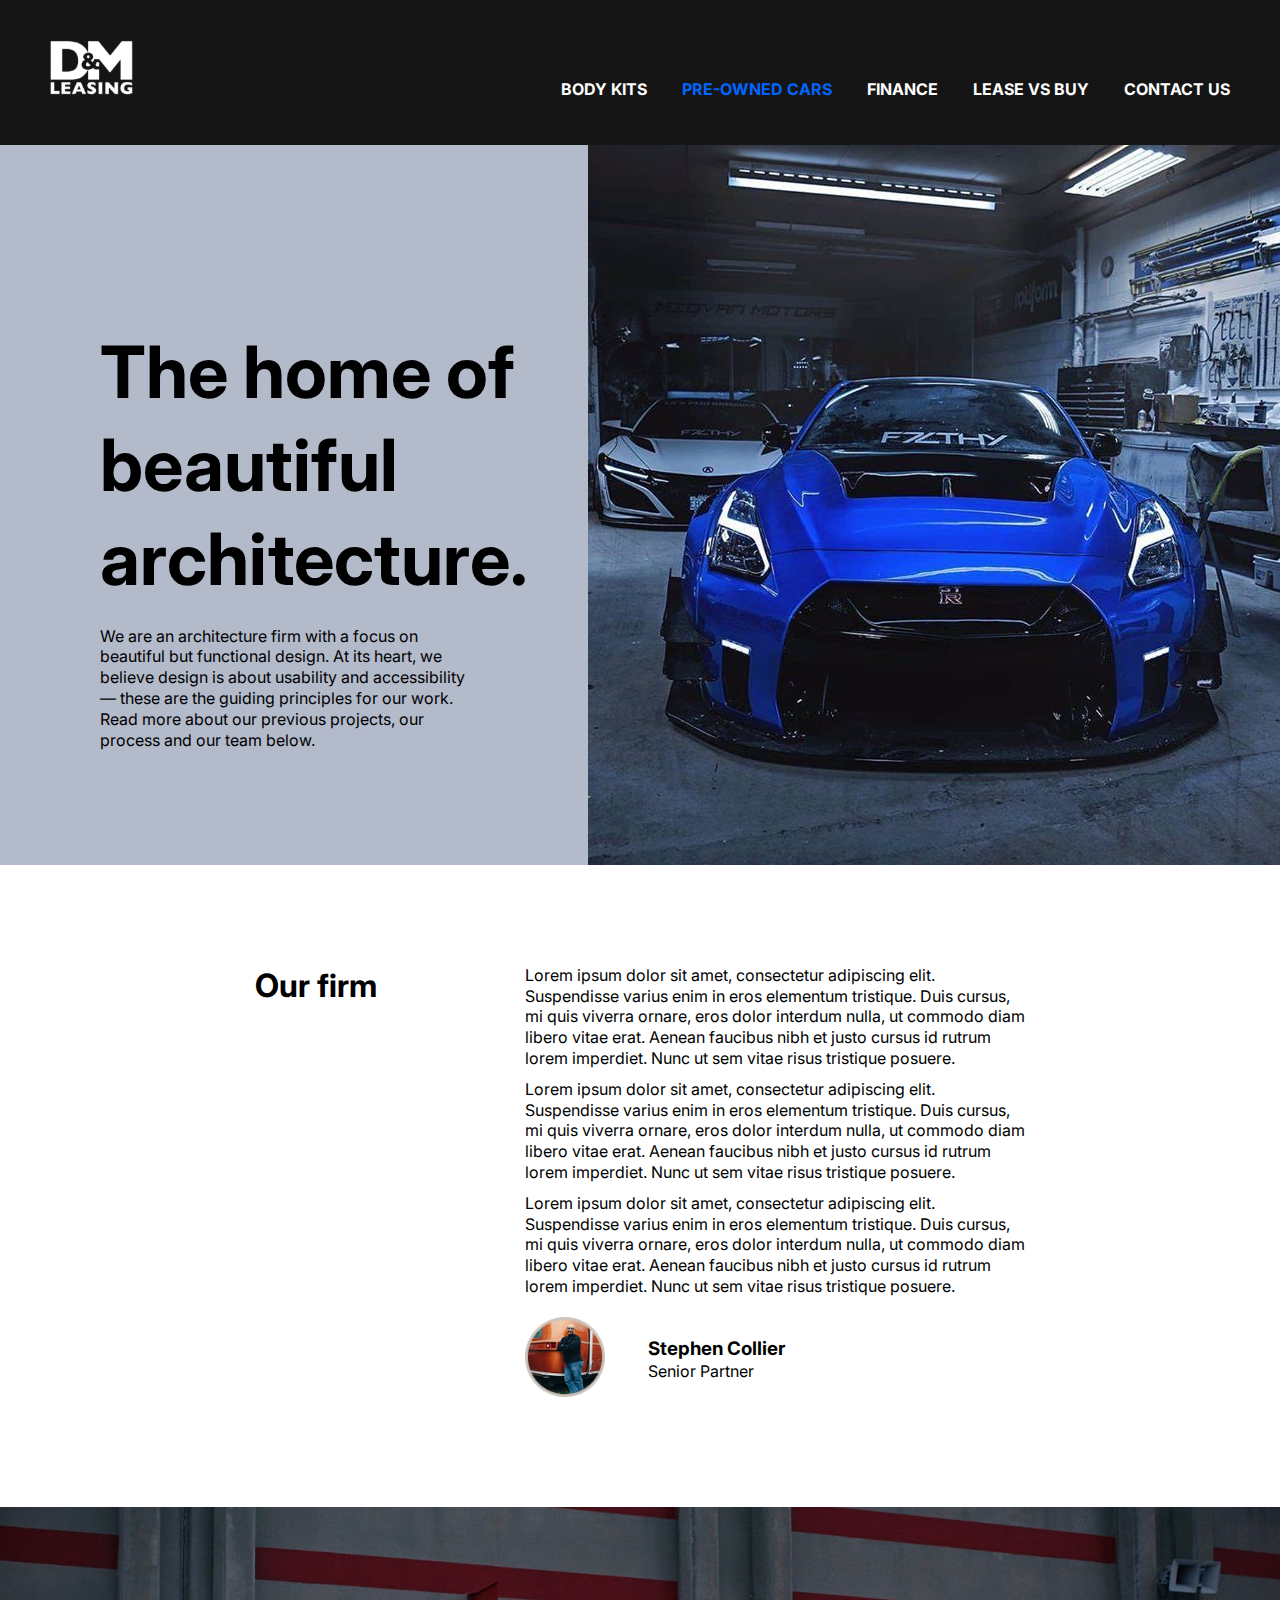
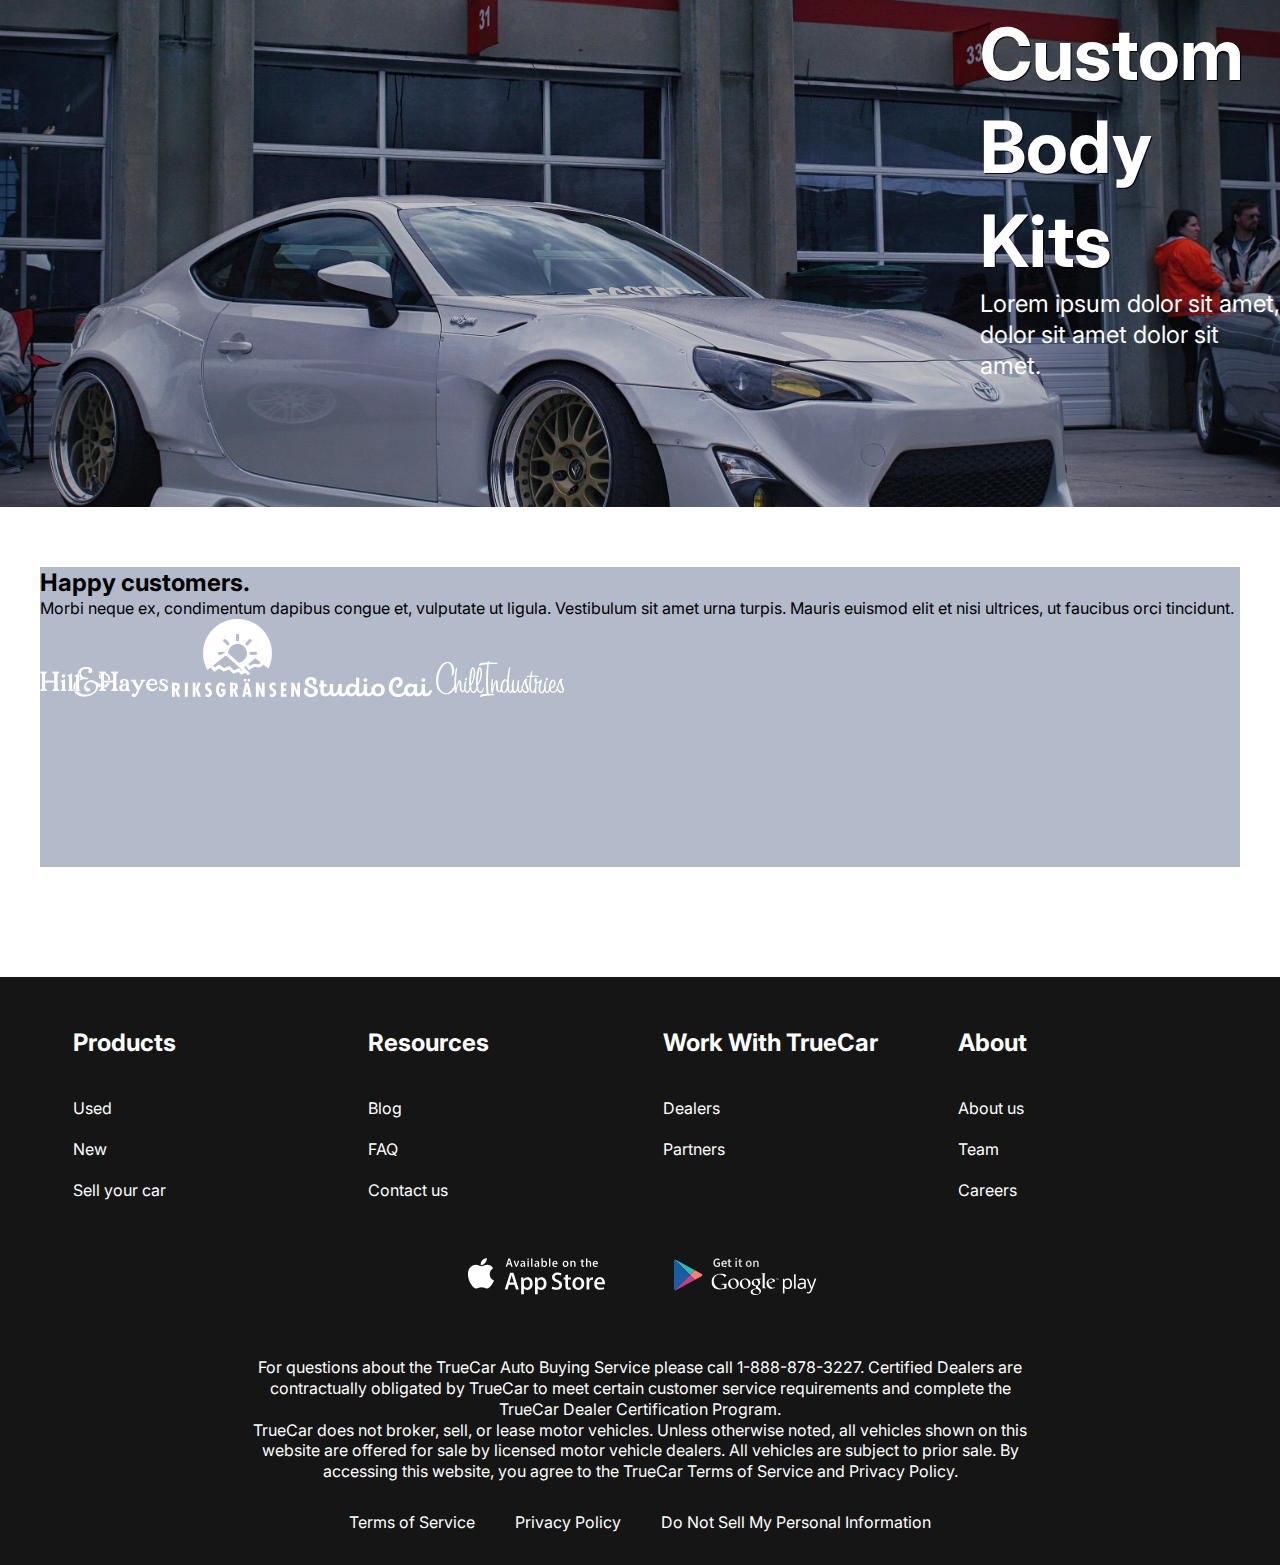
<file: pre-owned-cars.html>
<!DOCTYPE html>
<html lang="en">
  <head>
    <meta charset="UTF-8" />
    <meta name="viewport" content="width=device-width, initial-scale=1.0" />
    <title>Document</title>
    <link rel="preconnect" href="https://fonts.googleapis.com" />
    <link rel="preconnect" href="https://fonts.gstatic.com" crossorigin />
    <link
      href="https://fonts.googleapis.com/css2?family=Inter:ital,opsz,wght@0,14..32,100..900;1,14..32,100..900&display=swap"
      rel="stylesheet"
    />
    <link rel="stylesheet" href="css/style.css" />
  </head>
  <body>
    <div class="wrapper">
      <header class="header">
        <div class="container">
          <div class="header__inner">
            <a href="index.html" class="logo">
              <img src="images/logo.svg" alt="" class="logo__img" />
            </a>
            <nav class="menu">
              <ul class="menu__list">
                <li class="menu__list-item">
                  <a href="body-kits.html" class="menu__list-link">BODY KITS</a>
                </li>
                <li class="menu__list-item">
                  <a
                    href="pre-owned-cars.html"
                    class="menu__list-link menu__list-link--active"
                    >PRE-OWNED CARS</a
                  >
                </li>
                <li class="menu__list-item">
                  <a href="finance.html" class="menu__list-link">FINANCE</a>
                </li>
                <li class="menu__list-item">
                  <a href="lease-vs-buy.html" class="menu__list-link"
                    >LEASE VS BUY</a
                  >
                </li>
                <li class="menu__list-item">
                  <a href="contacts.html" class="menu__list-link">CONTACT US</a>
                </li>
              </ul>
            </nav>
          </div>
        </div>
      </header>
      <main class="main">
        <section class="top-section">
          <div class="top-section__content">
            <h1 class="top-section__content-title">
              The home of beautiful architecture.
            </h1>
            <p class="top-section__content-text">
              We are an architecture firm with a focus on beautiful but
              functional design. At its heart, we believe design is about
              usability and accessibility — these are the guiding principles for
              our work. Read more about our previous projects, our process and
              our team below.
            </p>
          </div>
          <img src="images/blog-top.jpg" alt="" class="top-section__img" />
        </section>
        <section class="our-firm">
          <h2 class="our-firm__title">Our firm</h2>
          <div class="our-firm__item">
            <p class="our-firm__item-text">
              Lorem ipsum dolor sit amet, consectetur adipiscing elit.
              Suspendisse varius enim in eros elementum tristique. Duis cursus,
              mi quis viverra ornare, eros dolor interdum nulla, ut commodo diam
              libero vitae erat. Aenean faucibus nibh et justo cursus id rutrum
              lorem imperdiet. Nunc ut sem vitae risus tristique posuere.
            </p>
            <p class="our-firm__item-text">
              Lorem ipsum dolor sit amet, consectetur adipiscing elit.
              Suspendisse varius enim in eros elementum tristique. Duis cursus,
              mi quis viverra ornare, eros dolor interdum nulla, ut commodo diam
              libero vitae erat. Aenean faucibus nibh et justo cursus id rutrum
              lorem imperdiet. Nunc ut sem vitae risus tristique posuere.
            </p>
            <p class="our-firm__item-text">
              Lorem ipsum dolor sit amet, consectetur adipiscing elit.
              Suspendisse varius enim in eros elementum tristique. Duis cursus,
              mi quis viverra ornare, eros dolor interdum nulla, ut commodo diam
              libero vitae erat. Aenean faucibus nibh et justo cursus id rutrum
              lorem imperdiet. Nunc ut sem vitae risus tristique posuere.
            </p>
            <div class="our-firm__item-ceo">
              <img src="images/ceo.png" alt="" class="our-firm__item-img" />
              <div class="our-firm__item-ceo-name">
                <h3 class="our-firm__item-17px">Stephen Collier</h3>
                <p class="our-firm__item-14px">Senior Partner</p>
              </div>
            </div>
          </div>
        </section>
        <section class="section-3">
          <img src="/images/section-3.jpg" alt="" class="section-3__img" />
          <div class="section-3__item">
            <h3 class="section-3__title">Custom Body Kits</h3>
            <p class="section-3__text">
              Lorem ipsum dolor sit amet, dolor sit amet dolor sit amet.
            </p>
          </div>
        </section>
        <section class="customers">
          <div class="customers__inner">
            <div class="customers__inner-clients">
              <h2 class="customers__inner-clients-title">Happy customers.</h2>
              <p class="customers__inner-clients-text">
                Morbi neque ex, condimentum dapibus congue et, vulputate ut
                ligula. Vestibulum sit amet urna turpis. Mauris euismod elit et
                nisi ultrices, ut faucibus orci tincidunt.
              </p>
            </div>
            <div class="company">
              <img src="images/company-1.png" alt="" class="company__img" />
              <img src="images/company-2.png" alt="" class="company__img" />
              <img src="images/company-3.png" alt="" class="company__img" />
              <img src="images/company-4.png" alt="" class="company__img" />
            </div>
          </div>
        </section>
      </main>
      <footer class="footer">
        <div class="container">
          <nav class="footer__menu">
            <ul class="footer__menu-list">
              <li class="footer__menu-item">
                <p class="footer__menu-title">Products</p>
              </li>
              <li class="footer__menu-item">
                <a href="#" class="footer__menu-link">Used</a>
              </li>
              <li class="footer__menu-item">
                <a href="#" class="footer__menu-link">New</a>
              </li>
              <li class="footer__menu-item">
                <a href="#" class="footer__menu-link">Sell your car</a>
              </li>
            </ul>
            <ul class="footer__menu-list">
              <li class="footer__menu-item">
                <p class="footer__menu-title">Resources</p>
              </li>
              <li class="footer__menu-item">
                <a href="#" class="footer__menu-link">Blog</a>
              </li>
              <li class="footer__menu-item">
                <a href="#" class="footer__menu-link">FAQ</a>
              </li>
              <li class="footer__menu-item">
                <a href="#" class="footer__menu-link">Contact us</a>
              </li>
            </ul>
            <ul class="footer__menu-list">
              <li class="footer__menu-item">
                <p class="footer__menu-title">Work With TrueCar</p>
              </li>
              <li class="footer__menu-item">
                <a href="#" class="footer__menu-link">Dealers</a>
              </li>
              <li class="footer__menu-item">
                <a href="#" class="footer__menu-link">Partners</a>
              </li>
            </ul>
            <ul class="footer__menu-list">
              <li class="footer__menu-item">
                <p class="footer__menu-title">About</p>
              </li>
              <li class="footer__menu-item">
                <a href="#" class="footer__menu-link">About us</a>
              </li>
              <li class="footer__menu-item">
                <a href="#" class="footer__menu-link">Team</a>
              </li>
              <li class="footer__menu-item">
                <a href="#" class="footer__menu-link">Careers</a>
              </li>
            </ul>
          </nav>
          <ul class="app">
            <li class="app__item">
              <a href="#" class="app__item-link">
                <img class="app__item-img" src="images/appstore.svg" alt="" />
              </a>
            </li>
            <li class="app__item">
              <a href="#" class="app__item-link">
                <img class="app__item-img" src="images/googleplay.svg" alt="" />
              </a>
            </li>
          </ul>
          <div class="footer__copy">
            <p class="footer__copy-text">
              For questions about the TrueCar Auto Buying Service please call
              1-888-878-3227. Certified Dealers are contractually obligated by
              TrueCar to meet certain customer service requirements and complete
              the TrueCar Dealer Certification Program.
            </p>
            <p class="footer__copy-text">
              TrueCar does not broker, sell, or lease motor vehicles. Unless
              otherwise noted, all vehicles shown on this website are offered
              for sale by licensed motor vehicle dealers. All vehicles are
              subject to prior sale. By accessing this website, you agree to the
              TrueCar Terms of Service and Privacy Policy.
            </p>
          </div>
          <nav class="copy__nav">
            <ul class="copy__nav-list">
              <li class="copy__nav-item">
                <a href="#" class="copy__nav-link">Terms of Service</a>
              </li>
              <li class="copy__nav-item">
                <a href="#" class="copy__nav-link">Privacy Policy</a>
              </li>
              <li class="copy__nav-item">
                <a href="#" class="copy__nav-link"
                  >Do Not Sell My Personal Information</a
                >
              </li>
            </ul>
          </nav>
        </div>
      </footer>
    </div>
  </body>
</html>
</file>
<file: css/style.css>
html {
  box-sizing: border-box;
}

*,
*::after,
*::before {
  box-sizing: inherit;
  margin: 0;
  padding: 0;
}

html,
body {
  height: 100%;
}

ul {
  list-style: none;
}

a {
  text-decoration: none;
  color: inherit;
}

.section-title {
  margin-bottom: 50px;
  font-size: 48px;
  font-weight: 700;
  text-align: center;
}

.wrapper {
  height: 100%;
  display: flex;
  flex-direction: column;
}

.container {
  max-width: 1200px;
  margin: 0 auto;
  padding: 0 10px;
}

body {
  font-family: "Inter", sans-serif;
  font-size: 16px;
  font-weight: 400;
  line-height: 1.3;
}

.header {
  background-color: #151515;
}

.header-main {
  background-color: transparent;
  position: absolute;
  z-index: 10;
  left: 0;
  right: 0;
}

.header__inner {
  padding-top: 40px;
  padding-bottom: 45px;
  display: flex;
  justify-content: space-between;
  align-items: flex-end;
}

.menu__list {
  display: flex;
  gap: 35px;
}

.menu__list-link {
  color: #fff;
  text-transform: uppercase;
  font-weight: 700;
}

.menu__list-link--active {
  color: #0066ff;
}

.footer {
  background-color: #151515;
  padding: 50px 0 32px;
  color: #fff;
}

.footer__menu {
  display: flex;
  justify-content: space-around;
  margin-bottom: 50px;
}

.footer__menu-list {
  min-width: 250px;
}

.footer__menu-title {
  font-size: 24px;
  font-weight: 700;
  padding-bottom: 20px;
}

.footer__menu-item + .footer__menu-item {
  padding-top: 20px;
}

.app {
  display: flex;
  justify-content: center;
  gap: 40px;
  margin-bottom: 52px;
}

.footer__copy {
  max-width: 800px;
  margin: 0 auto 30px;
  text-align: center;
}

.copy__nav-list {
  display: flex;
  justify-content: center;
  gap: 40px;
}

.main {
  flex-grow: 1;
}

.top {
  color: #fff;
  text-align: center;
  padding-top: 250px;
  padding-bottom: 50px;
  position: absolute;
  z-index: 5;
  left: 0;
  right: 0;
}

.title {
  padding-bottom: 40px;
  font-size: 96px;
  font-weight: 700;
}

.top__link {
  background: #151515;
  padding: 23px;
  max-width: 430px;
  width: 100%;
  display: inline-block;
  text-transform: uppercase;
  font-size: 36px;
  font-weight: 700;
  border-radius: 10px;
}

.swiper::after {
  content: "";
  background: rgba(21, 21, 21, 0.4);
  position: absolute;
  z-index: 5;
  left: 0;
  right: 0;
  bottom: 0;
  top: 0;
}

.swiper-slide {
  background-repeat: no-repeat;
  background-size: cover;
  background-position: center;
  height: 100vh;
}

.swiper-pagination-bullet {
  width: 120px;
  height: 3px;
  background-color: #151515;
  border-radius: 0;
  opacity: 1;
  vertical-align: middle;
  margin: 0 15px !important;
  margin-bottom: 50px !important;
}
.swiper-pagination-bullet-active {
  height: 6px;
  background-color: #fff;
}

.why-lease {
  padding-top: 150px;
  padding-bottom: 150px;
}

.why-lease__list {
  display: grid;
  grid-template-columns: repeat(4, 1fr);
  gap: 40px;
}

.why-lease__item {
  text-align: center;
}

.why-lease__item-title {
  margin-top: 30px;
  margin-bottom: 30px;
  font-size: 24px;
  font-weight: 700;
}

.why-lease__item-text {
  text-align: left;
}

.how-does {
  padding-bottom: 150px;
}

.how-does__inner {
  max-width: 600px;
  margin: 0 auto;
}

.how-does-title {
  font-size: 24px;
  font-weight: 700;
  padding-top: 50px;
}

.how-does-list {
  padding: 50px 0 70px;
  counter-reset: myCounter;
}

.how-does-item {
  list-style-type: none;
  width: 270px;
  position: relative;
  margin-left: auto;
  box-sizing: content-box;
  padding: 19px 0 19px 240px;
  min-height: 63px;
}

.how-does-item + .how-does-item {
  margin-top: 40px;
}

.how-does-item::before {
  counter-increment: myCounter;
  content: counter(myCounter);
  display: flex;
  justify-content: center;
  align-items: center;
  font-size: 48px;
  font-weight: 700;
  background-color: #0066ff;
  color: #fff;
  width: 100px;
  height: 100px;
  border-radius: 50%;
  position: absolute;
  left: 0;
  top: 0;
}

.video {
  padding-bottom: 150px;
}

.video__title {
  margin-bottom: 20px;
}

.video__text {
  text-align: center;
  margin-bottom: 50px;
  font-weight: 700;
  font-size: 24px;
}

.video__content {
  margin: 0 auto;
  display: block;
}

.important {
  padding-bottom: 150px;
}

.important__title {
  margin-bottom: 20px;
}

.important__text {
  margin: 0 auto 50px;
  max-width: 580px;
}

.important__list {
  display: grid;
  grid-template-columns: repeat(4, 1fr);
  gap: 40px;
}

.important__list-item-img {
  width: 270px;
  height: 150px;
  margin-bottom: 20px;
}

.contacts {
  padding: 100px 0 150px;
}

.contacts__title {
  margin-bottom: 20px;
}

.contacts__text {
  margin-bottom: 50px;
  text-align: center;
  font-size: 24px;
  font-weight: 700;
  padding: 0 100px;
}

.form {
  max-width: 580px;
  margin: 0 auto;
  display: flex;
  justify-content: space-between;
  flex-wrap: wrap;
}

.form__input {
  width: 270px;
  padding: 18px 20px;
  display: inline-block;
  border: 1px solid #0066ff;
  margin-bottom: 50px;
  font-family: "Inter", sans-serif;
  font-size: 16px;
  font-weight: 400;
  line-height: 1.3;
  color: #000;
  opacity: 0.5;
}

.form__input::placeholder,
.form__textarea::placeholder {
  font-family: "Inter", sans-serif;
  font-size: 16px;
  font-weight: 400;
  line-height: 1.3;
  color: #000;
  opacity: 0.5;
}

.form__textarea {
  width: 100%;
  resize: none;
  padding: 28px 20px;
  height: 290px;
  border: 1px solid #0066ff;
  font-family: "Inter", sans-serif;
  font-size: 16px;
  font-weight: 400;
  line-height: 1.3;
  color: #000;
  opacity: 0.5;
  margin-bottom: 50px;
}

.form__btn {
  text-transform: uppercase;
  color: #fff;
  background-color: #151515;
  margin: 0 auto;
  font-family: "Inter", sans-serif;
  font-size: 16px;
  font-weight: 400;
  padding: 13px 61px;
}

.blog {
  padding-bottom: 150px;
}

.blog__items {
  display: grid;
  grid-template-columns: repeat(2, 1fr);
  gap: 40px;
}

.blog__item {
  display: flex;
  justify-content: space-between;
  flex-wrap: wrap;
}

.blog__item-img {
  margin-bottom: 30px;
  max-height: 300px;
  max-width: 580px;
  width: 100%;
  height: auto;
}

.blog__item-title {
  font-size: 24px;
  font-weight: 700;
  flex-basis: 450px;
}

.blog__item-link {
  padding: 4px 20px;
  background-color: #0066ff;
  color: #fff;
}

.choose {
  padding-top: 100px;
  padding-bottom: 150px;
}

.tabs__btn {
  padding: 0 150px;
  display: grid;
  grid-template-columns: repeat(3, 1fr);
  gap: 20px;
  padding-bottom: 100px;
}

.tabs__btn-item {
  font-family: "Inter", sans-serif;
  font-size: 24px;
  font-weight: 700;
  background-color: transparent;
  border: none;
}

.tabs__btn-item--active {
  color: #0066ff;
}

.tabs__content-item {
  display: none;
  grid-template-columns: repeat(4, 1fr);
  gap: 100px 40px;
}

.tabs__content-item--active {
  display: grid;
}

.card {
  display: flex;
  flex-direction: column;
  justify-content: space-between;
  height: 100%;
  text-align: center;
  border: 1px solid #151515;
}

.card-img {
  width: 270px;
  height: 170px;
  object-fit: cover;
}

.card__content {
  border-top: 1px solid #151515;
  padding: 0 5px;
}

.card__title {
  margin-top: 20px;
  font-size: 24px;
  font-weight: 700;
  margin-bottom: 20px;
  height: 100px;
}

.card__text {
  margin-bottom: 20px;
  font-size: 16px;
  font-weight: 400;
  padding: 0 10px;
}

.card__price {
  margin-bottom: 20px;
  font-size: 24px;
  font-weight: 700;
}

.card__link {
  border-top: 1px solid #151515;
  margin-top: auto;
  font-size: 16px;
  font-weight: 400;
  color: #0066ff;
}

.top-section {
  width: 100%;
  height: 720px;
  display: flex;
  justify-content: space-between;
  background-color: #b3baca;
}

.top-section__img {
  width: 720px;
  height: 720px;
}

.top-section__content {
  margin: 80px 60px;
}

.top-section__content-title {
  margin: 100px 0 0 40px;
  font-family: "Inter", sans-serif;
  font-size: 72px;
  font-weight: 700;
}

.top-section__content-text {
  margin: 20px 50px 120px 40px;
}

.our-firm__title {
  font-size: 32px;
}
.our-firm__item-text {
  margin-bottom: 10px;
}

.our-firm {
  margin: 100px auto;
  max-width: 770px;
  max-height: 590px;
  display: flex;
  justify-content: space-between;
}

.our-firm__item {
  max-width: 500px;
  max-height: 590px;
}

.our-firm__item-img {
  margin: 10px 0;
  width: 80px;
  height: 80px;
}

.our-firm__item-ceo {
  display: flex;
  justify-content: space-between;
  height: 100px;
}

.our-firm__item-ceo-name {
  margin: 30px 240px 30px 0px;
}

.section-3 {
  position: relative;
  height: 600px;
  background: #000;
}

.section-3__img {
  width: 100%;
  height: 100%;
  object-fit: cover;
  opacity: 0.8;
}

.section-3__item {
  color: #fff;
  max-width: 350px;
  position: absolute;
  top: 100px;
  left: 980px;
}

.section-3__title {
  font-size: 72px;
  text-shadow: 1px 1px 1px #000;
}

.section-3__text {
  font-size: 24px;
}

.customers {
  width: 100%;
  height: 410px;
}

.customers__inner {
  width: 1200px;
  height: 300px;
  margin: 60px auto;
  background-color: #b3baca;
}
</file>
